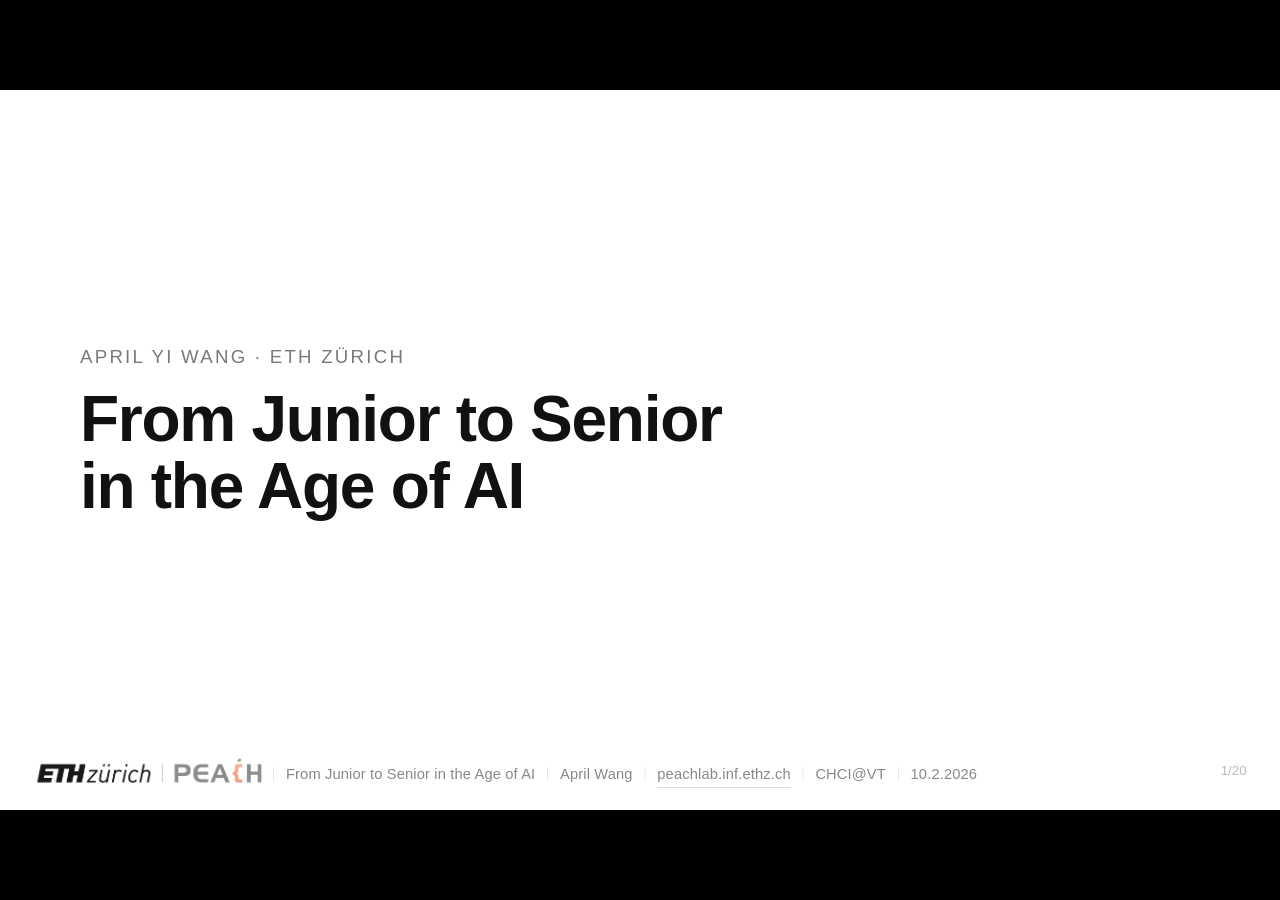
<file: index.html>
<!doctype html>
<html lang="en">
<head>
  <meta name="deck-version" content="2026-10-02 16:45">
<meta charset="utf-8">
<meta name="viewport" content="width=device-width">
<title>From Junior to Senior in the Age of AI</title>
<link rel="stylesheet" href="css/deck.css">
<link rel="stylesheet" href="css/demos.css">
</head>
<body>
<div id="stage">

  <!-- ======================= PART 0 ======================= -->

  <section class="slide center" data-title="Title" data-min="1">
    <div class="kicker">April Yi Wang · ETH Zürich</div>
    <h1>From Junior to Senior<br>in the Age of AI</h1>
    <aside class="notes">
      // Slide 1. Open directly.
      Thank you for having me. I'm April Wang, and my research is at the intersection of HCI and educational technology.
      Today, I'll talk about how we can design intelligent systems that help people develop expertise.
      A lot of learning happens while you're trying to get something to work. You try an idea, get stuck, figure out what you misunderstood, and try again. Along the way, you develop judgment.
      AI changes that process. It can get us to a working solution much faster—but reaching a solution and developing that judgment don't necessarily happen together.
      That's the tension I want to explore today.
      // Transition to Slide 2.
      Recent research gives us a reason to look more closely.
    </aside>
  </section>

  <section class="slide" data-title="Why now" data-min="1">
    <div class="why">
      <a class="first" href="https://doi.org/10.1145/3706598.3713778" target="_blank" rel="noopener"><img src="assets/m-lee.png" alt="Lee et al., CHI 2025"><span class="src">Lee et al., CHI 2025 · survey of 319 knowledge workers (self-reported)</span></a>
    </div>
    <aside class="notes">
      // Slide 2. The CHI paper only; no beats.
      A CHI study found that higher confidence in generative AI was associated with less self-reported critical thinking.
      So when we're confident in AI's answer, what happens to our own thinking?
      Let's try a small learning task together. I'll introduce a sorting algorithm, then show you an AI-generated solution—and ask you to predict what it does.
      First, how many of you are familiar with bubble sort?
      // Pause for hands.
      Quite a few! Let's try something less familiar: pancake sort.
    </aside>
  </section>

  <section class="slide" data-demo="intro" data-title="Pancake sort" data-min="1.5">
    <div class="intro">
      <div>
        <h2>Pancake sort</h2>
        <p class="rule">You may only flip the top <i>k</i> pancakes.</p>
        <ol>
          <li>find the largest pancake<small>k = index of the largest</small></li>
          <li>flip it to the top<small>flip(k + 1)</small></li>
          <li>flip it to the bottom<small>flip(n)</small></li>
          <li>repeat on the rest<small>n = n − 1, repeat</small></li>
        </ol>
      </div>
      <div class="stackbox"></div>
    </div>
    <aside class="notes">
      // Slide 3. Four beats.
      You have a stack of pancakes of different sizes and one tool, a spatula. You can slide it in anywhere and flip everything above it: the top k pancakes. That's the only move. The goal is to sort the stack, biggest at the bottom.
      [1] Step one: find the largest pancake in the part you haven't sorted yet. Here it's the 4.
      [2] Step two: flip it to the top.
      [3] Step three: flip the whole unsorted part. Now the largest is at the bottom, and we never touch it again.
      [4] Step four: repeat on the rest.
      On this particular stack, the rest is already sorted. One round happened to be enough. Remember that—it will matter later.
      Four steps. Keep those in mind.
    </aside>
  </section>

  <section class="slide" data-demo="demo0" data-title="Demo 0 · ChatGPT writes pancake sort (Rust)" data-min="3">
    <div class="d0">
      <div class="qtop"></div>
      <div class="window chatwin"><div class="bar"><i></i><i></i><i></i><span>chat</span></div><div class="chat"></div></div>
      <div class="window testwin"><div class="bar"><i></i><i></i><i></i><span>tests</span></div><div class="tests"></div></div>
      <div class="qopts"></div>
      <div class="poll"><div class="qr"><img src="assets/qr.png" alt="QR"><span class="url">peachlab.inf.ethz.ch/vote</span></div><div class="bars"><div class="bar" data-v="A" data-l="4"><i></i><span class="n">0</span></div><div class="bar" data-v="B" data-l="6"><i></i><span class="n">0</span></div><div class="bar" data-v="C" data-l="8"><i></i><span class="n">0</span></div><div class="total">waiting for votes…</div></div></div>
    </div>
    <aside class="notes">
      // Slide 4. Four beats. Beat 4 is the question with the live poll; key 0 resets it.
      Let's do what many of us do now: ask a chatbot to write pancake sort for us—even in a programming language we're not familiar with. Let's say Rust.
      [1] There it is. Ten lines, a confident explanation. It looks plausible.
      [2] And it passes the tests. Four green ticks. This is a very tempting place to stop.
      But let's check what we understand.
      [3] Same code. I've added one line after each flip: print the word "flip."
      [4] For the input 4, 2, 5, 1, how many times does this print "flip"? A, four. B, six. C, eight. Scan the QR code and vote. I'll give you a moment.
      // Wait for the bars. Answer: B, six.
      // Two flips per round, three rounds; in every round the largest is not already at the bottom.
      Six. Two flips in each of three rounds.
      Some of you read the code. Some probably replayed the pancakes in your head. Either way, you had to do something beyond looking at the green ticks: predict what the program would do.
      The code was there. The tests passed. Neither told us whether we understood it.
      That gap is what I want to talk about.
    </aside>
  </section>

  <section class="slide" data-title="How a programmer learns" data-min="2">
      <div class="brainwrap">
      <svg class="brain" viewBox="20 0 1080 900">
        <path class="outline" style="fill:none" d="M 933.0 859.0 C 931.8 858.0 928.5 860.0 925.9 853.1 C 923.4 846.3 920.3 832.1 917.8 818.0 C 915.2 804.0 912.1 788.6 910.7 768.9 C 909.4 749.2 908.6 721.5 909.6 699.9 C 910.5 678.2 912.5 657.4 916.6 639.0 C 920.7 620.7 931.2 599.1 934.1 589.9 C 937.1 580.7 925.8 596.9 934.1 584.0 C 942.5 571.2 972.4 532.4 984.4 512.7 C 996.5 493.0 1001.0 479.9 1006.7 465.9 C 1012.3 451.8 1015.6 438.8 1018.4 428.4 C 1021.1 418.1 1021.9 415.6 1023.1 403.9 C 1024.2 392.2 1025.6 375.2 1025.4 358.2 C 1025.2 341.3 1023.6 316.9 1021.9 302.1 C 1020.1 287.3 1019.2 282.6 1014.9 269.3 C 1010.6 256.1 1002.6 235.8 996.1 222.5 C 989.7 209.3 983.9 200.7 976.3 189.8 C 968.7 178.8 961.6 168.9 950.5 157.0 C 939.4 145.1 923.0 129.5 909.6 118.4 C 896.1 107.3 883.4 98.7 869.8 90.3 C 856.1 81.9 841.1 74.1 827.7 68.1 C 814.2 62.0 803.9 58.1 789.1 54.0 C 774.2 49.9 754.0 45.8 738.8 43.5 C 723.5 41.2 717.9 40.0 697.8 40.0 C 677.7 40.0 640.5 41.2 618.2 43.5 C 596.0 45.8 584.3 48.6 564.4 54.0 C 544.5 59.5 516.8 68.3 498.9 76.3 C 481.0 84.3 470.6 91.9 456.8 102.0 C 442.9 112.1 429.5 122.7 415.8 137.1 C 402.2 151.5 384.0 176.1 374.9 188.6 C 365.7 201.1 364.9 204.0 360.8 212.0 C 356.7 220.0 355.4 221.2 350.3 236.6 C 345.2 252.0 334.3 288.2 330.4 304.4 C 326.5 320.6 327.5 323.3 326.9 333.7 C 326.3 344.0 325.5 354.5 326.9 366.4 C 328.3 378.3 330.4 392.0 335.1 405.0 C 339.8 418.1 351.5 434.7 355.0 444.8 C 358.5 455.0 356.4 460.4 356.2 465.9 C 356.0 471.3 357.1 468.6 353.8 477.6 C 350.5 486.6 344.7 502.3 336.3 519.7 C 327.9 537.1 309.6 568.8 303.5 581.7 C 297.5 594.6 300.4 592.0 300.0 596.9 C 299.6 601.8 300.4 607.3 301.2 611.0 C 302.0 614.7 301.9 616.2 304.7 619.1 C 307.4 622.1 313.3 626.4 317.6 628.5 C 321.8 630.7 324.2 631.2 330.4 632.0 C 336.7 632.8 350.5 632.4 355.0 633.2 C 359.5 634.0 357.3 630.7 357.3 636.7 C 357.3 642.7 353.6 660.1 355.0 669.5 C 356.4 678.8 363.4 684.3 365.5 692.9 C 367.7 701.4 366.1 714.9 367.9 720.9 C 369.6 727.0 374.1 726.4 376.1 729.1 C 378.0 731.9 378.4 728.7 379.6 737.3 C 380.7 745.9 381.1 770.7 383.1 780.6 C 385.0 790.6 387.0 791.7 391.3 797.0 C 395.6 802.3 403.0 808.5 408.8 812.2 C 414.7 815.9 419.9 818.0 426.4 819.2 C 432.8 820.4 442.0 821.2 447.4 819.2 C 452.9 817.3 457.2 809.5 459.1 807.5"/>
        <g class="mod in">
          <text class="lbl" x="60" y="372">Information</text>
          <path class="dash" d="M 250 350 L 465 350 M 250 372 L 465 372 M 250 394 L 465 394"/><path class="head" d="M 457 337 L 485 372 L 457 407"/>
        </g>
        <g class="mod stm">
          <path class="bx" d="M 498.9 298.4 L 534.9 299.3 L 570.8 297.6 L 606.8 298.6 L 642.7 297.8 L 678.6 297.5 L 714.6 298.6 L 715.6 320.5 L 715.1 342.3 L 712.6 364.1 L 712.7 385.9 L 712.5 407.8 L 713.3 429.6 L 678.0 428.9 L 642.7 431.1 L 607.5 431.0 L 572.2 430.3 L 536.9 430.2 L 501.7 431.2 L 502.4 408.2 L 502.0 385.2 L 499.0 362.3 L 500.2 339.3 L 499.9 316.4 L 498.9 293.4"/>
          <text class="lbl mid" x="607" y="358">Short-term</text><text class="lbl mid" x="607" y="392">memory</text>
        </g>
        <g class="mod ltm">
          <path class="bx" d="M 760.0 228.7 L 798.3 230.0 L 836.6 228.8 L 875.0 229.8 L 913.3 229.6 L 951.6 228.4 L 989.9 228.4 L 990.5 253.9 L 990.2 279.4 L 991.0 304.9 L 992.2 330.4 L 992.1 355.9 L 991.7 381.5 L 953.2 380.1 L 914.5 382.2 L 876.0 381.8 L 837.4 379.6 L 798.8 380.3 L 760.2 379.2 L 760.3 353.3 L 760.0 327.4 L 759.6 301.5 L 761.7 275.5 L 759.1 249.6 L 760.0 223.7"/>
          <text class="lbl mid" x="875" y="298">Long-term</text><text class="lbl mid" x="875" y="332">memory</text>
          <path class="dash" d="M 850 390 L 800 530"/><path class="head" d="M 822 525 L 796 540 L 797 512"/>
        </g>
        <g class="mod wm">
          <path class="bx" d="M 619.7 538.8 L 659.8 540.2 L 699.9 537.6 L 740.1 537.6 L 780.2 538.1 L 820.4 539.9 L 860.5 539.1 L 860.0 562.7 L 861.0 586.4 L 860.5 610.1 L 860.8 633.7 L 859.7 657.3 L 859.4 681.0 L 819.4 682.3 L 779.4 680.1 L 739.4 679.3 L 699.3 679.0 L 659.3 679.6 L 619.3 680.2 L 620.8 655.8 L 617.9 631.4 L 618.8 607.0 L 621.0 582.6 L 620.5 558.2 L 619.7 533.8"/>
          <text class="lbl mid" x="740" y="603">Working</text><text class="lbl mid" x="740" y="637">memory</text>
          <path class="dash" d="M 640 440 L 690 530"/><path class="head" d="M 668 522 L 693 538 L 692 508"/>
        </g>
      </svg>
        <div class="examples">
          <div class="beat ex stm"><div class="k">Short-term memory</div><div class="hand">2 3 4 1</div><div class="code">arr[..=max_i].reverse();</div><div class="note">what you just saw</div></div>
          <div class="beat ex wm"><div class="k">Working memory</div><div class="chips"><span>k = 2</span><span>flip(3)</span><span>flip(4)</span><span class="dim">repeat?</span></div><div class="note">where thinking happens</div></div>
          <div class="beat ex ltm"><div class="k">Long-term memory</div><div class="chunks"><span>for size in (2..=n).rev()</span><span>arr[..=max_i].reverse()</span><span>max_by_key(|&amp;i| arr[i])</span></div><div class="note">Rust syntax already learned</div></div>
          <div class="beat ex ai"><div class="k">AI</div><div class="flow">prompt <i>→</i> answer</div><div class="note">nothing passes through working memory · nothing gets stored</div></div>
        </div>
      </div>
    <aside class="notes">
      // Slide 4. Four beats. Head on the left; example cards on the right.
      // Treat the diagram as a simplified model, not a literal pipeline.
      Here's a simplified way to think about that gap.
      [1] You encounter some information: an array, a line of code, an explanation. Short-term memory lets you briefly hold onto it.
      [2] Working memory is where you actively work with that information. Hold the position of the largest pancake. Work out what the flip changes. Remember which part is already sorted. But working memory has limited room.
      [3] What you already know, in long-term memory, makes a difference. If you know Rust, a range or a slice is a familiar chunk. If you don't, understanding the syntax competes with understanding the algorithm.
      Part of expertise is having those chunks—and knowing when to use them.
      [4] A chatbot can give you the finished program without requiring you to predict, test, or revise anything. You can still learn from it, but getting the answer doesn't mean you've done the thinking that builds that expertise.
      Our little poll put some of the thinking back. You had to commit to a prediction.
      So the question for the tools today is: how do we give learners something to think with, inspect, and revise?
    </aside>
  </section>

  <section class="slide center" data-title="Principle" data-min="1">
    <div class="kicker">A principle</div>
    <h1>Make thinking debuggable.</h1>
    <p class="sub"><span class="beat">Externalize it early.</span> <span class="beat">Keep it low-fidelity.</span> <span class="beat">Let it be wrong.</span></p>
    <aside class="notes">
      // Slide 5. Three beats, one line each.
      That gives me my principle: make thinking debuggable.
      Seeing the code is a start. Debuggable means being able to locate a problem in your understanding and do something about it.
      Three things follow.
      [1] Externalize it early. Get the thinking out of your head while you're still forming the solution: a plan, a sketch, a sentence.
      [2] Keep it low-fidelity. Cheap enough to change, but concrete enough that it can be wrong.
      [3] And let it be wrong. Give learners a way to discover the problem and revise their own approach.
      Today, that feedback will take several forms: a label, an explanation, a failing input—and a puppy walking off the screen.
    </aside>
  </section>

  <!-- ======================= PART 1 ======================= -->

  <section class="slide" data-title="1.1 How we learn to program" data-min="1">
    <div class="fid">
      <div class="zones">
        <div class="zone high"><div class="chips"><span class="chip">Python</span></div>
          <pre class="fx code">def pancake_sort(a):
    for size in range(len(a), 1, -1):
        k = a.index(max(a[:size]))
        a[:k+1] = a[:k+1][::-1]
        a[:size] = a[:size][::-1]</pre></div>
        <div class="zone mid beat"><div class="chips"><span class="chip">Scratch</span><span class="chip">Parsons problems</span></div>
          <div class="fx two">
            <div class="blocks"><div class="blk hat">when <b>←</b> key pressed</div><div class="blk">change x by <i>-10</i></div><div class="blk">if <i>x &lt; -220</i> then</div><div class="blk in">set x to <i>-220</i></div></div>
            <div class="parsons"><div class="tile">a[:size] = a[:size][::-1]</div><div class="tile">k = a.index(max(a[:size]))</div><div class="tile">for size in range(len(a), 1, -1):</div><div class="tile">a[:k+1] = a[:k+1][::-1]</div></div>
          </div></div>
        <div class="zone low beat"><div class="chips"><span class="chip">Pseudocode</span><span class="chip">EiPE</span></div>
          <pre class="fx pseudo">find the largest pancake
flip it to the top
flip it to the bottom
repeat on the rest</pre></div>
      </div>
      <div class="axis"><span>High fidelity</span><span class="line"></span><span>Low fidelity</span></div>
      <div class="axis sub"><span>expensive to be wrong</span><span></span><span>cheap to be wrong</span></div>
    </div>
    <aside class="notes">
      // Slide 6. Two beats. Python is there from the start; blocks appear on beat 1, pseudocode on beat 2.
      Programming education already gives us ways to separate reasoning from some of the details of code.
      On the left, Python: syntax, control flow, all the implementation decisions.
      [1] Then blocks. Scratch lets you work with program structure without typing syntax. Parsons problems give you the lines and ask you to put them in order.
      Each representation changes what the learner has to work out.
      [2] Further to the right, pseudocode—or explaining a program in plain English. David Smith here at Virginia Tech has worked on "explain in plain English."
      That's where we'll start: learners expressing a solution in their own words, before implementing it.
      Can a machine help them examine that plan?
    </aside>
  </section>

  <section class="slide" data-demo="demo1" data-title="Demo 1 · DBox" data-min="3">
    <div class="ptag">DBox <span class="sep">|</span> CHI ’25</div>
    <div class="d1">
      <div class="window tree">
        <div class="task">Sort the pancakes. You may only flip the top <em>k</em> pancakes.</div>
        <div class="box nodes"></div>
        <div class="toolbar"><span class="btn">Hint</span><span class="btn primary check">Check</span></div>
      </div>
      <div class="side"><div class="stackbox"></div><div class="cap">[2, 3, 4, 1]</div></div>
    </div>
    <aside class="notes">
      // Slide 7. Seven beats. The box is the whole solution; steps are slices of it.
      This is DBox. Here, the learner starts with a plan. The box represents the whole solution, and each step is a slice of it.
      [1] Two steps: find the largest pancake, flip it to the bottom.
      That's the whole plan as far as this learner is concerned.
      [2] Check. In this interaction, the AI doesn't rewrite the plan. It labels the steps.
      Step one is fine; the dashed border means it could be broken down further. Step two is wrong.
      [3] The learner cuts that step in two: flip it to the top, then flip it to the bottom.
      Check. Those operations now make sense.
      [4] They can keep cutting. "Find the largest" becomes: start with the first element, check each remaining element, update the largest if you find a bigger one.
      That's already almost code, and the learner wrote every word.
      // The missing repetition remains unflagged. Don't reveal it yet.
      One thing we saw in the study was that learners also challenged the system's judgments. When the AI was wrong, they sometimes ignored it or ran their code to check. They had their own reasoning to compare it against.
      [5] Fold step one back up; we've seen it.
      [6] Now change just a few words. Instead of "flip it to the top," the learner writes "flip the biggest one."
      [7] Check. Question mark.
      Does that mean flip just that pancake? Flip the prefix ending there? Move it somewhere?
      The words leave the operation unclear.
      What if the learner could show us what they mean?
    </aside>
  </section>
  <section class="slide" data-demo="demo2" data-title="Demo 2 · Plan Tracing" data-min="2.5">
    <div class="ptag">Plan Tracing <span class="sep">|</span> SIGCSE ’27</div>
    <div class="d1 d2v">
      <div class="window tree">
        <div class="task"><span class="input">input: <b>—</b></span><span class="trhead">array after</span></div>
        <div class="box nodes"></div>
        <div class="toolbar"><span class="btn primary verify">Check</span></div>
      </div>
      <div class="side">
        <div class="stackbox"></div><div class="cap">[2, 3, 4, 1]</div>
        <div class="window feedback"><div class="bar"><i></i><i></i><i></i><span>AI feedback</span><span class="x">✕</span></div><div class="body"></div></div>
      </div>
    </div>
    <aside class="notes">
      // Slide 8. Seven beats. Same box; a trace cell on every slice.
      Plan Tracing. Same plan, same box, same question mark. But now each slice has a cell on the right: what does the array look like after this step?
      [1] Here's the input: 2, 3, 4, 1.
      [2] Finding the largest doesn't change the array. Then comes "flip the biggest one."
      What happens to the numbers?
      [3] The learner writes: 4, 3, 2, 1.
      Now we have something concrete: they flipped the first three elements. The question mark stays because we haven't checked yet.
      [4] Last step: flip the whole stack. 1, 2, 3, 4.
      Sorted. It looks finished.
      [5] Check. In this example, the trace gives the AI enough information to interpret that vague step.
      [6] Now look at the feedback. Seven paragraphs. Buried in there is an important point: this plan never repeats.
      On 3, 2, 4, 1, the same steps would leave us with 1, 3, 2, 4.
      [7] Scroll. Scroll. Scroll.
      The problem is in the explanation. But the most immediate thing on screen is a sorted array.
      In our study, learners used traces to test and revise their own plans. One described working with the numbers before they could explain the idea in words.
      But we didn't find better AI feedback.
      Rather than keep tuning prompts, we wanted to explore a different approach: could we make the trace executable, and check it without a language model?
    </aside>
  </section>
  <section class="slide" data-demo="demo3" data-title="Demo 3 · SketchMind" data-min="5">
    <div class="ptag">SketchMind <span class="sep">|</span> UIST ’26</div>
    <div class="d3">
      <div class="window tablet">
        <div class="pens">
          <span class="pen" data-pen="data" style="--pc:#555"><i></i>Data</span>
          <span class="pen" data-pen="fm" style="--pc:#e8862a"><i></i>find_max</span>
          <span class="pen" data-pen="fl" style="--pc:#8e5bd6"><i></i>flip</span>
          <span class="sep"></span><span class="lbl">user created</span><span class="userpen"></span>
          <span class="spacer"></span>
          <span class="views"><span data-v="value" class="on">value</span><span data-v="index">index</span><span data-v="param">param</span></span>
          <span class="done">Check</span>
        </div>
        <div class="body">
          <div class="canvas"><svg class="sheet" viewBox="0 0 1000 795"></svg>
            <div class="hint"><span class="spark">✦</span>Hmmm, what if we make a small change to the input.</div></div>
          <div class="plan"><div class="hdr">plan <span class="try">Try [3, 2, 4, 1]</span><span class="merge">Merge</span></div></div>
        </div>
      </div>
      <svg class="cursor" viewBox="0 0 100 100"><g transform="translate(4,96) rotate(45)"><path d="M0 0 L-8 -20 L8 -20 Z" fill="#f2dcb8" stroke="#222" stroke-width="2.2" stroke-linejoin="round"/><path d="M0 0 L-3 -8 L3 -8 Z" fill="#222"/><rect x="-8" y="-78" width="16" height="58" rx="2.5" fill="#fff" stroke="#222" stroke-width="2.2"/><rect x="-8" y="-78" width="16" height="9" rx="2.5" fill="#cfcfcf" stroke="#222" stroke-width="2.2"/><line x1="-2" y1="-70" x2="-2" y2="-26" stroke="#ddd" stroke-width="2"/></g></svg>
    </div>
    <aside class="notes">
      // Slide 9. Fourteen beats. Longest demo.
      // If behind, compress beats 11–14 into one view switch and the closing sentence; preserve the move from a concrete example to a general procedure.
      SketchMind. A pen, a tablet, and the same four steps.
      Instead of asking an AI to judge the plan, we run it—and look for an input that breaks it.
      [1] The learner writes the numbers. They're recognized; this is an array now. On the right, a trace starts: one line per operation.
      [2] Pick the find-max pen, draw across the numbers. The 4 lights up. One line in the trace.
      [3] The flip pen, across the first three. They move. Another line.
      [4] Flip across all four. Sorted. Three lines, and the learner is done.
      Same place we were in the last demo.
      [5] Check. Instead of an explanation, a small change to the input.
      [6] One tap. The input becomes 3, 2, 4, 1. The procedure stays the same.
      [7] Replay. Find max. Flip three. Flip all.
      1, 3, 2, 4. Not sorted.
      Now the missing repetition has a visible consequence.
      We saw this in our study too. One learner's bubble sort worked on the first input. A small change exposed a missing comparison—and they went back and added it.
      [8] Here, the learner needs another round. Rather than rebuild those operations, they select the three steps and merge them.
      One reusable procedure. Their own pen.
      [9] Pick it up. Apply it to the first three numbers. The machine performs the round they defined.
      [10] Then the first two. Sorted.
      They've built the repetition through concrete actions. But so far, it's still a solution on four numbers.
      [11] How do we get from this example to an algorithm?
      [12] Switch to index view. Same operations, now expressed through positions rather than values.
      The rounds have the same structure. What changes is the range.
      [13] Merge that repeated structure into a loop.
      [14] In parameter view: from n minus one down to one.
      Now the procedure can describe a stack of a different size.
      This is pancake sort, the thing the chatbot wrote in Demo 0, except this learner can point at every line and say where it came from.
      No language model judged the plan here. The operations have defined behavior, and the checker searches for a failing input.
      That works in this constrained world of arrays and sorting. But many people learn programming because they want to make something visual.
      What should a useful step look like for them?
    </aside>
  </section>
  <section class="slide" data-demo="demo4" data-title="Demo 4 · VisDeCode" data-min="1.5">
    <div class="ptag">VisDeCode <span class="sep">|</span> Ongoing</div>
    <div class="d4">
      <div class="hero">
        <div class="pair">
          <canvas class="big" width="900" height="624"></canvas>
          <pre class="impl">int n = 4;
float[] ys = new float[n];

void pancake(float x, float y) {
  fill(200, 138, 58);
  ellipse(x, y + 10, 200, 70);   // edge
  ellipse(x, y, 200, 70);        // top
  fill(139, 74, 18);
  ellipse(x, y - 6, 144, 44);    // syrup
  rect(x - 40, y, 6, 30);        // drips
  rect(x + 10, y, 6, 40);
  fill(240, 200, 60);
  rect(x - 14, y - 30, 28, 18);  // butter
}

void draw() {
  for (int i = 0; i &lt; n; i++)
    ys[i] = height/2 - i*24;
  for (int i = 0; i &lt; n; i++)
    pancake(width/2, ys[i]);
}</pre>
        </div>
        <div class="cap">Draw a pancake in Processing.</div>
      </div>
      <div class="task"><canvas class="target" width="300" height="208"></canvas><div>Draw a pancake in Processing.<div class="muted">Two ways to break it into steps.</div></div></div>
      <div class="cols">
        <div class="col code"><h3>code-based <small>one code change per step</small></h3></div>
        <div class="col vis"><h3>visual-based <small>one visible change per step</small></h3></div>
      </div>
    </div>
    <aside class="notes">
      // Slide 10. One beat. Keep it to about a minute.
      A different task: draw a pancake in Processing.
      [1] Here are two ways to break the implementation into steps.
      On the left, by code structure: declare the array—nothing on the canvas. Fill the array—nothing. Define the function—still nothing. Then everything appears at once.
      On the right, by what you can see: one pancake, then thickness and butter, then syrup, then the stack.
      Same final picture. Same final code. A different route through it.
      In our workshops, learners described how visible intermediate results helped them understand the next step and try it themselves.
      That's VisDeCode: make each step produce a change the learner can inspect.
      So far, we've focused on helping learners express and check a solution. But when AI can fill in the gaps, we also have to ask: which decisions should it make?
    </aside>
  </section>
  <section class="slide" data-demo="demo5" data-title="Demo 5 · Scratch" data-min="2.5">
    <div class="ptag">ScratchStoryboard <span class="sep">|</span> Ongoing</div>
    <div class="d5">
      <div class="task"><span class="lbl">Task</span><span class="q"></span></div>
      <div class="grid">
        <div class="window panel">
          <div class="bar"><i></i><i></i><i></i><span>preview</span><span class="toggle"><span data-m="plan" class="on">Plan</span><span data-m="code">Code</span></span><span class="spacer"></span><span class="check">Check</span></div>
          <div class="content">
            <div class="planlist"></div>
            <div class="codeview"><div class="blocks"></div><div class="planlist mini"></div></div>
          </div>
        </div>
        <div class="stagebox">
          <canvas width="1440" height="1080"></canvas>
          <div class="keys"><span class="l">←</span><span class="r">→</span></div>
          <div class="hint"><span class="spark">✦</span>Hmmm, how about this…</div>
        </div>
      </div>
    </div>
    <aside class="notes">
      // Slide 11. Five beats. Key moment is beat 3: the puppy walks off. Let it sit.
      A task for a child: design a game where a puppy catches falling pancakes.
      The child describes it in a sentence.
      [1] AI can turn that sentence into a preview. On the left, the plan it interpreted. On the right, the game.
      [2] Left, right. The puppy catches. It works.
      But the sentence didn't specify everything.
      [3] Try holding left.
      // Pause. Say nothing until the puppy is gone.
      What happens at the edge of the screen?
      The child never specified that. The AI chose a behavior. Now there's a decision the child can inspect—and make.
      [4] Add a line: if the puppy reaches the edge, keep it there.
      Now it stops. Still catches.
      In our study with educators, an incomplete plan wasn't automatically a reason to withhold a preview. Sometimes seeing what happens could help a child decide what they wanted. Other times, educators wanted clarification first.
      [5] Now switch to code mode. The blocks are the child's to build, and the plan tracks their progress.
      The preview gives them something to examine. They still implement the game.
      The design question is when AI's help creates an opportunity to reason—and when it quietly takes that opportunity away.
    </aside>
  </section>
  <section class="slide" data-title="Part 1 close" data-min="1">
    <div class="recap">
      <p class="motto">Make thinking debuggable.</p>
      <p class="motto2">Externalize it early. Keep it low-fidelity. Let it be wrong.</p>
      <table class="mat">
        <thead><tr><th></th><th>externalize through</th><th>be wrong through</th></tr></thead>
        <tbody>
          <tr><td class="who">DBox</td><td>natural language</td><td>natural language</td></tr>
          <tr><td class="who">Plan Tracing</td><td>natural language + tracing</td><td>natural language</td></tr>
          <tr><td class="who">SketchMind</td><td>sketch + tracing</td><td>tracing</td></tr>
        </tbody>
      </table>
    </div>
    <aside class="notes">
      // Slide 12. Static. About thirty seconds.
      Three tools, two questions: how does the learner express their thinking, and how can they check it?
      DBox: a plan in words, with feedback on its steps.
      Plan Tracing: concrete states alongside those words. Helpful for learners' reasoning, but the AI feedback remained a problem.
      SketchMind: executable actions, with a counterexample replayed through the learner's own procedure.
      Across these designs, we moved toward feedback the learner could inspect directly.
      Make thinking debuggable: externalize it early, keep it cheap to revise, and make mistakes useful.
      But everything so far has focused on one learner and one machine. Expertise also grows through other people.
    </aside>
  </section>

  <!-- ======================= PART 2 ======================= -->

  <section class="slide" data-title="2.1 Nobody becomes senior alone" data-min="1">
    <div class="crowd">
      <svg viewBox="0 0 1920 1080" class="crowdsvg">
        <defs><symbol id="headsym" viewBox="150 30 900 850"><path class="outline" style="fill:none;stroke:#1a1a1a;stroke-width:var(--sw,6px);stroke-linejoin:round;stroke-linecap:round" d="M 933.0 859.0 C 931.8 858.0 928.5 860.0 925.9 853.1 C 923.4 846.3 920.3 832.1 917.8 818.0 C 915.2 804.0 912.1 788.6 910.7 768.9 C 909.4 749.2 908.6 721.5 909.6 699.9 C 910.5 678.2 912.5 657.4 916.6 639.0 C 920.7 620.7 931.2 599.1 934.1 589.9 C 937.1 580.7 925.8 596.9 934.1 584.0 C 942.5 571.2 972.4 532.4 984.4 512.7 C 996.5 493.0 1001.0 479.9 1006.7 465.9 C 1012.3 451.8 1015.6 438.8 1018.4 428.4 C 1021.1 418.1 1021.9 415.6 1023.1 403.9 C 1024.2 392.2 1025.6 375.2 1025.4 358.2 C 1025.2 341.3 1023.6 316.9 1021.9 302.1 C 1020.1 287.3 1019.2 282.6 1014.9 269.3 C 1010.6 256.1 1002.6 235.8 996.1 222.5 C 989.7 209.3 983.9 200.7 976.3 189.8 C 968.7 178.8 961.6 168.9 950.5 157.0 C 939.4 145.1 923.0 129.5 909.6 118.4 C 896.1 107.3 883.4 98.7 869.8 90.3 C 856.1 81.9 841.1 74.1 827.7 68.1 C 814.2 62.0 803.9 58.1 789.1 54.0 C 774.2 49.9 754.0 45.8 738.8 43.5 C 723.5 41.2 717.9 40.0 697.8 40.0 C 677.7 40.0 640.5 41.2 618.2 43.5 C 596.0 45.8 584.3 48.6 564.4 54.0 C 544.5 59.5 516.8 68.3 498.9 76.3 C 481.0 84.3 470.6 91.9 456.8 102.0 C 442.9 112.1 429.5 122.7 415.8 137.1 C 402.2 151.5 384.0 176.1 374.9 188.6 C 365.7 201.1 364.9 204.0 360.8 212.0 C 356.7 220.0 355.4 221.2 350.3 236.6 C 345.2 252.0 334.3 288.2 330.4 304.4 C 326.5 320.6 327.5 323.3 326.9 333.7 C 326.3 344.0 325.5 354.5 326.9 366.4 C 328.3 378.3 330.4 392.0 335.1 405.0 C 339.8 418.1 351.5 434.7 355.0 444.8 C 358.5 455.0 356.4 460.4 356.2 465.9 C 356.0 471.3 357.1 468.6 353.8 477.6 C 350.5 486.6 344.7 502.3 336.3 519.7 C 327.9 537.1 309.6 568.8 303.5 581.7 C 297.5 594.6 300.4 592.0 300.0 596.9 C 299.6 601.8 300.4 607.3 301.2 611.0 C 302.0 614.7 301.9 616.2 304.7 619.1 C 307.4 622.1 313.3 626.4 317.6 628.5 C 321.8 630.7 324.2 631.2 330.4 632.0 C 336.7 632.8 350.5 632.4 355.0 633.2 C 359.5 634.0 357.3 630.7 357.3 636.7 C 357.3 642.7 353.6 660.1 355.0 669.5 C 356.4 678.8 363.4 684.3 365.5 692.9 C 367.7 701.4 366.1 714.9 367.9 720.9 C 369.6 727.0 374.1 726.4 376.1 729.1 C 378.0 731.9 378.4 728.7 379.6 737.3 C 380.7 745.9 381.1 770.7 383.1 780.6 C 385.0 790.6 387.0 791.7 391.3 797.0 C 395.6 802.3 403.0 808.5 408.8 812.2 C 414.7 815.9 419.9 818.0 426.4 819.2 C 432.8 820.4 442.0 821.2 447.4 819.2 C 452.9 817.3 457.2 809.5 459.1 807.5"/><g class="inner" style="visibility: var(--inner, visible)"><path class="bx" style="fill:#fff;stroke:#1a1a1a;stroke-width:5px;stroke-linejoin:round" d="M 498.9 298.4 L 534.9 299.3 L 570.8 297.6 L 606.8 298.6 L 642.7 297.8 L 678.6 297.5 L 714.6 298.6 L 715.6 320.5 L 715.1 342.3 L 712.6 364.1 L 712.7 385.9 L 712.5 407.8 L 713.3 429.6 L 678.0 428.9 L 642.7 431.1 L 607.5 431.0 L 572.2 430.3 L 536.9 430.2 L 501.7 431.2 L 502.4 408.2 L 502.0 385.2 L 499.0 362.3 L 500.2 339.3 L 499.9 316.4 L 498.9 293.4"/><path class="bx" style="fill:#fff;stroke:#1a1a1a;stroke-width:5px;stroke-linejoin:round" d="M 760.0 228.7 L 798.3 230.0 L 836.6 228.8 L 875.0 229.8 L 913.3 229.6 L 951.6 228.4 L 989.9 228.4 L 990.5 253.9 L 990.2 279.4 L 991.0 304.9 L 992.2 330.4 L 992.1 355.9 L 991.7 381.5 L 953.2 380.1 L 914.5 382.2 L 876.0 381.8 L 837.4 379.6 L 798.8 380.3 L 760.2 379.2 L 760.3 353.3 L 760.0 327.4 L 759.6 301.5 L 761.7 275.5 L 759.1 249.6 L 760.0 223.7"/><path class="bx" style="fill:#fff;stroke:#1a1a1a;stroke-width:5px;stroke-linejoin:round" d="M 619.7 538.8 L 659.8 540.2 L 699.9 537.6 L 740.1 537.6 L 780.2 538.1 L 820.4 539.9 L 860.5 539.1 L 860.0 562.7 L 861.0 586.4 L 860.5 610.1 L 860.8 633.7 L 859.7 657.3 L 859.4 681.0 L 819.4 682.3 L 779.4 680.1 L 739.4 679.3 L 699.3 679.0 L 659.3 679.6 L 619.3 680.2 L 620.8 655.8 L 617.9 631.4 L 618.8 607.0 L 621.0 582.6 L 620.5 558.2 L 619.7 533.8"/>
            <path class="dash" style="fill:none;stroke:#1a1a1a;stroke-width:5px;stroke-dasharray:10 10;stroke-linecap:round" d="M 640 440 L 690 530"/><path class="dash" style="fill:none;stroke:#1a1a1a;stroke-width:5px;stroke-dasharray:10 10;stroke-linecap:round" d="M 850 390 L 800 530"/><text class="lbl mid" style="font-size:28px;font-weight:600;fill:#1a1a1a;text-anchor:middle" x="607" y="358">Short-term</text><text class="lbl mid" style="font-size:28px;font-weight:600;fill:#1a1a1a;text-anchor:middle" x="607" y="392">memory</text><text class="lbl mid" style="font-size:28px;font-weight:600;fill:#1a1a1a;text-anchor:middle" x="875" y="298">Long-term</text><text class="lbl mid" style="font-size:28px;font-weight:600;fill:#1a1a1a;text-anchor:middle" x="875" y="332">memory</text><text class="lbl mid" style="font-size:28px;font-weight:600;fill:#1a1a1a;text-anchor:middle" x="740" y="603">Working</text><text class="lbl mid" style="font-size:28px;font-weight:600;fill:#1a1a1a;text-anchor:middle" x="740" y="637">memory</text></g></symbol></defs>
        <g class="others beat" transform="translate(0,70)">
          <use href="#headsym" x="181" y="153" width="210" height="200"/>
          <use href="#headsym" x="399" y="128" width="210" height="200"/>
          <use href="#headsym" x="677" y="147" width="210" height="200"/>
          <use href="#headsym" x="921" y="135" width="210" height="200"/>
          <use href="#headsym" x="1169" y="143" width="210" height="200"/>
          <use href="#headsym" x="1418" y="130" width="210" height="200"/>
          <use href="#headsym" x="1663" y="137" width="210" height="200"/>
          <use href="#headsym" x="113" y="454" width="210" height="200"/>
          <use href="#headsym" x="371" y="441" width="210" height="200"/>
          <use href="#headsym" x="603" y="434" width="210" height="200"/>
          <use href="#headsym" x="1088" y="427" width="210" height="200"/>
          <use href="#headsym" x="1354" y="435" width="210" height="200"/>
          <use href="#headsym" x="1601" y="451" width="210" height="200"/>
          <use href="#headsym" x="166" y="742" width="210" height="200"/>
          <use href="#headsym" x="406" y="727" width="210" height="200"/>
          <use href="#headsym" x="659" y="730" width="210" height="200"/>
          <use href="#headsym" x="915" y="754" width="210" height="200"/>
          <use href="#headsym" x="1171" y="731" width="210" height="200"/>
          <use href="#headsym" x="1429" y="748" width="210" height="200"/>
          <use href="#headsym" x="1673" y="751" width="210" height="200"/>
        </g>
        <g class="links beat" transform="translate(0,70)">
          <line x1="395" y1="222" x2="396" y2="219"/>
          <line x1="613" y1="215" x2="673" y2="220"/>
          <line x1="891" y1="222" x2="917" y2="219"/>
          <line x1="756" y1="328" x2="734" y2="412"/>
          <line x1="1004" y1="317" x2="982" y2="417"/>
          <line x1="1383" y1="218" x2="1414" y2="215"/>
          <line x1="1245" y1="324" x2="1222" y2="406"/>
          <line x1="1632" y1="213" x2="1659" y2="214"/>
          <line x1="1501" y1="313" x2="1480" y2="412"/>
          <line x1="1747" y1="320" x2="1726" y2="428"/>
          <line x1="237" y1="637" x2="252" y2="718"/>
          <line x1="585" y1="518" x2="599" y2="517"/>
          <line x1="489" y1="625" x2="498" y2="702"/>
          <line x1="817" y1="516" x2="851" y2="518"/>
          <line x1="727" y1="617" x2="744" y2="707"/>
          <line x1="980" y1="623" x2="1001" y2="731"/>
          <line x1="1302" y1="510" x2="1350" y2="512"/>
          <line x1="1221" y1="608" x2="1249" y2="710"/>
          <line x1="1483" y1="617" x2="1510" y2="726"/>
          <line x1="1730" y1="633" x2="1754" y2="729"/>
          <line x1="380" y1="816" x2="402" y2="813"/>
          <line x1="619" y1="808" x2="655" y2="809"/>
          <line x1="872" y1="819" x2="912" y2="825"/>
          <line x1="1129" y1="826" x2="1168" y2="820"/>
          <line x1="1385" y1="817" x2="1425" y2="822"/>
          <line x1="1643" y1="830" x2="1669" y2="830"/>
        </g>
        <g class="ask beat">
          <path class="bub" d="M 1040 36 h 560 a 18 18 0 0 1 18 18 v 96 a 18 18 0 0 1 -18 18 h -340 l -40 40 l -6 -40 h -174 a 18 18 0 0 1 -18 -18 v -96 a 18 18 0 0 1 18 -18 z"/>
          <text class="q" x="1070" y="84">Why does pancake sort run faster on an</text>
          <text class="q" x="1070" y="126">unsorted array than on a sorted one?</text>
        </g>
        <use class="me" href="#headsym" x="110" y="90" width="900" height="850"/>
      </svg>
    </div>
    <aside class="notes">
      // Slide 13. Three beats. The head shrinks into a crowd.
      This is the same head from before.
      [1] Zoom out, and it's one among many.
      [2] Other people challenge our assumptions, share approaches we wouldn't have considered, and notice details we miss.
      A colleague asks why. Someone on a forum spots the important number in your question.
      [3] Here's a different sorting problem: a program runs faster on unsorted data than on sorted data.
      You can measure it, but you can't explain it.
      Where do you go?
    </aside>
  </section>
  <section class="slide" data-demo="demo6" data-title="Demo 6 · ChatCommunity" data-min="2.5">
    <div class="ptag">ChatCommunity <span class="sep">|</span> CSCW ’26 Best Paper 🏆</div>
    <div class="d6">
      <div class="cols">
        <div class="window col gpt"><div class="bar"><i></i><i></i><i></i><span></span></div><div class="body"><div class="uq"><span class="avatar">🐑</span><span class="qt">Pancake sort on a sorted array should do zero flips. But when I test it, the <b>unsorted</b> array runs faster — <code>unsorted: 3 h</code> <code>sorted: 6 h</code> on 600,000 strings. Why?</span></div><div class="ans"></div></div></div>
        <div class="window col thread"><div class="bar"><i></i><i></i><i></i><span>stackoverflow.com/questions/75779984</span></div><div class="body"></div></div>
        <div class="window col cc"><div class="bar"><i></i><i></i><i></i><span>ChatCommunity</span></div><div class="body"><div class="uq"><span class="avatar">🐑</span><span class="qt">Pancake sort on a sorted array should do zero flips. But when I test it, the <b>unsorted</b> array runs faster — <code>unsorted: 3 h</code> <code>sorted: 6 h</code> on 600,000 strings. Why?</span></div><div class="ans"></div><div class="srcs"></div></div></div>
      </div>
      <div class="chart"><img src="assets/so-questions.png" alt=""></div>
    </div>
    <aside class="notes">
      // Slide 14. Three beats.
      // Stack Overflow thread is on screen from the start.
      // The thread illustrates the idea; the ChatCommunity studies used Kaggle.
      Here's a real question on Stack Overflow.
      The first answer suggests the usual suspects: machine load, repeated measurements, JVM warm-up.
      Then Kelly looks at the actual times: three hours and six hours. Repeating that fifty times would take hundreds of hours.
      Her answer examines the particular data: sorted strings with long shared prefixes, and the effect of rearranging references on memory access.
      Someone looked closely at the case.
      [1] Now ask a chatbot the same question.
      Warm-up. JIT. Use a benchmark harness.
      Plausible advice. But in this answer, the important details haven't changed the diagnosis.
      [2] Meanwhile, look at the decline in questions being asked on Stack Overflow.
      This chart alone doesn't tell us how much of the change AI caused. But it makes the question urgent: if we increasingly ask in private, what happens to the public conversations others learn from?
      // Let the chart sit briefly.
      [3] ChatCommunity explores a bridge back.
      Here, the response draws on the community discussion, explains why the timings matter, and points back to the people behind the answer.
      We studied this approach on Kaggle. Alongside the answer, learners could see the original posts, their authors, and community context.
      Participants described wanting to follow those sources. For deeper contributions, they often wanted to visit the community and read the full discussion first.
    </aside>
  </section>
  <!-- ======================= PART 3 ======================= -->

  <section class="slide" data-title="Beyond programmers" data-min="0.5">
    <div class="center-h"><h2 class="big">Everything today was about programmers.<br><span class="muted">The next question is everyone else.</span></h2></div>
    <aside class="notes">
      // Slide 15. Static. Thirty seconds.
      Pancake sort was the example. The larger question reaches beyond programming.
      Many students will never write production code, but they will work with systems that generate plans, analyses, and decisions.
      They need ways to examine what those systems do, recognize assumptions, and test whether an answer holds up.
      The same design question follows us: what can a person inspect, challenge, and revise?
    </aside>
  </section>
  <section class="slide" data-title="The lab" data-min="1">
    <div class="lab">
      <h3 class="labname">Programming, Education, and Computer-Human Interaction (<b>PEACH</b>) Lab</h3>
      <div class="photowrap"><img class="photo" src="assets/team.jpg" alt="PEACH Lab"><a class="url" href="https://peachlab.inf.ethz.ch/" target="_blank" rel="noopener">peachlab.inf.ethz.ch</a></div>
      <div class="side">
        <h2>From Junior to Senior in the Age of AI</h2>
        <div class="agenda"><div class="a">Make thinking debuggable.</div><div class="s">representations · feedback</div></div>
        <div class="agenda"><div class="a">Keep learning social.</div><div class="s">learning from and with others · AI as a peer</div></div>
        <div class="agenda"><div class="a">Redefine expertise.</div><div class="s">human–AI collaboration · AI literacy</div></div>
      </div>
    </div>
    <aside class="notes">
      // Slide 16. Static. About a minute.
      These questions shape our work in PEACH at ETH Zurich.
      First, make thinking debuggable. Design representations and feedback that help people develop and examine their own ideas.
      Second, keep learning social. Help AI connect people to the knowledge and reasoning of others—and create opportunities to contribute.
      Third, rethink expertise. Working with AI involves deciding what to delegate, what to check, and when you need to investigate further.
      That connects our programming education work with human-AI collaboration and our work in schools.
    </aside>
  </section>

  <!-- ======================= ENDING ======================= -->

  <section class="slide" data-title="HCI in Switzerland" data-min="0.5">
    <div class="visit">
      <h2>HCI in Switzerland</h2>
      <div class="sites2">
        <a class="site" href="https://hci.ethz.ch/" target="_blank" rel="noopener"><img src="assets/ethhci.png" alt=""><span>hci.ethz.ch · The HCI community at ETH Zurich</span></a>
        <a class="site" href="https://swisschi.acm.org/" target="_blank" rel="noopener"><img src="assets/swisschi.png" alt=""><span>swisschi.acm.org · Swiss ACM SIGCHI Chapter</span></a>
      </div>
    </div>
    <aside class="notes">
      // Slide 17. Static. Fifteen to twenty seconds. Both cards link to the live sites.
      If these questions interest you, these links introduce the wider HCI community at ETH and the Swiss SIGCHI chapter.
      There are people working across computer science, education, architecture, and the social sciences. We'd love to connect.
    </aside>
  </section>
  <section class="slide" data-title="Visit" data-min="0.5">
    <div class="visit"><h2>We welcome your visit.</h2><img class="main" src="assets/visit.png" alt="Zurich: the Greater Zurich Area map, the Alps, fondue, and the ETH main building"></div>
    <aside class="notes">
      // Slide 18. Static. Fifteen to twenty seconds.
      And come visit us in Zurich.
      Students: get in touch about a thesis or an internship. Researchers: come share what you're working on.
      There's plenty to talk about—and the mountains are nearby.
    </aside>
  </section>
  <section class="slide" data-title="Ending" data-min="0.5">
    <div class="ending">
      <div class="top"><h1>From Junior to Senior in the Age of AI:<br>Make Thinking Debuggable</h1></div>
      <div class="works">
        <div class="lbl">Works featured</div>
        <div class="w"><a href="https://peachlab.inf.ethz.ch/projects/dbox/" target="_blank" rel="noopener">DBox: Scaffolding Algorithmic Programming Learning through Learner-LLM Co-Decomposition</a><span class="au">Shuai Ma, Junling Wang, Yuanhao Zhang, Xiaojuan Ma, April Yi Wang</span><span class="ve">CHI 2025</span></div>
        <div class="w"><a href="https://peachlab.inf.ethz.ch/projects/plantracing/" target="_blank" rel="noopener">A Plan-Tracing Interface for AI-Supported Algorithm Planning</a><span class="au">Yoshee Jain, Heejin Do, Zihan Wu, April Yi Wang</span><span class="ve">SIGCSE 2027</span></div>
        <div class="w"><a href="https://peachlab.inf.ethz.ch/projects/sketchmind/" target="_blank" rel="noopener">SketchMind: Toward Executable Pen-Based Sketching for Constructing Sorting Algorithms</a><span class="au">Yang Wu, Clément Pit-Claudel, April Yi Wang</span><span class="ve">UIST 2026</span></div>
        <div class="w"><a href="https://peachlab.inf.ethz.ch/projects/chatcommunity/" target="_blank" rel="noopener">Bridging Instead of Replacing Online Coding Communities with AI through Community-Enriched Chatbot Designs</a><span class="au">Junling Wang, Lahari Goswami, Gustavo Umbelino, Kiara Chau, Mrinmaya Sachan, April Yi Wang</span><span class="ve">CSCW 2026 · Best Paper 🏆</span></div>
      </div>
    </div>
    <aside class="notes">
      // Slide 19. Static. Return clearly to the opening question.
      So how does a junior become senior when AI can write the code?
      We still need opportunities to predict, test, revise, and learn from other people.
      AI changes where those opportunities happen. Our job is to design tools that preserve them—and make the thinking debuggable.
      Thank you.
    </aside>
  </section>

  <div id="fallback"><div class="tag">fallback</div><img alt=""></div>
  <div id="progress"></div>
  <div id="foot"><img class="logo" src="assets/eth-logo.png" alt="ETH Zürich" onerror="this.replaceWith(Object.assign(document.createElement('span'),{className:'logo-text',textContent:'ETH zürich'}))"><span class="sep"></span><span>From Junior to Senior in the Age of AI</span><span class="sep"></span><span>April Wang</span><span class="sep"></span><a href="https://peachlab.inf.ethz.ch" target="_blank" rel="noopener">peachlab.inf.ethz.ch</a><span class="sep"></span><span>CHCI@VT</span><span class="sep"></span><span>10.2.2026</span></div>
  <div id="hud"></div>
  <div id="toc"></div>
</div>

<script src="js/deck.js"></script>
<script src="js/stack.js"></script>
<script src="js/intro.js"></script>
<script src="js/poll.js"></script>
  <script src="js/demo0.js"></script>
<script src="js/demo1.js"></script>
<script src="js/demo2.js"></script>
<script src="js/demo3.js"></script>
<script src="js/demo4.js"></script>
<script src="js/demo5.js"></script>
<script src="js/demo6.js"></script>
</body>
</html>
</file>
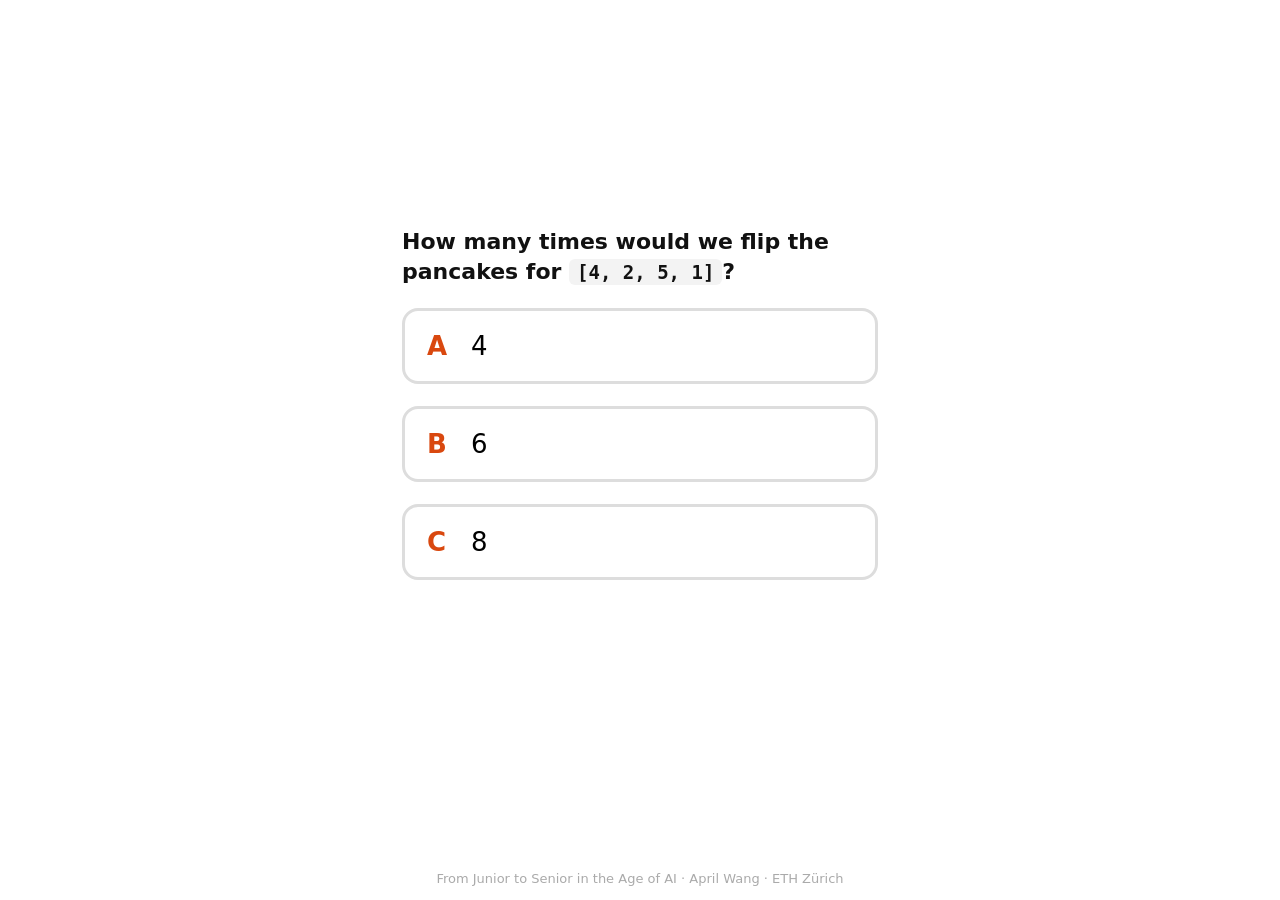
<file: vote/index.html>
<!doctype html>
<html lang="en"><head><meta charset="utf-8"><meta name="viewport" content="width=device-width,initial-scale=1">
<title>Vote</title>
<style>
  body{margin:0;font-family:-apple-system,system-ui,sans-serif;background:#fff;color:#111;display:flex;flex-direction:column;min-height:100vh}
  main{flex:1;display:flex;flex-direction:column;justify-content:center;padding:28px 22px;gap:22px;max-width:520px;margin:0 auto;width:100%;box-sizing:border-box}
  h1{font-size:22px;font-weight:600;line-height:1.35;margin:0}
  code{background:#f3f3f3;border-radius:6px;padding:2px 8px;font-size:19px}
  button{font:inherit;font-size:26px;text-align:left;padding:20px 22px;border-radius:16px;border:3px solid #ddd;background:#fff;display:flex;gap:16px;align-items:center}
  button b{color:#d9480f;min-width:28px}
  button:active{background:#f6f6f6}
  button.sel{border-color:#d9480f;background:#fff4ee}
  button:disabled:not(.sel){opacity:.45}
  .done{font-size:20px;color:#666;text-align:center;min-height:1.4em}
  footer{font-size:13px;color:#aaa;text-align:center;padding:14px}
</style></head><body>
<main>
  <h1>How many times would we flip the pancakes for <code>[4, 2, 5, 1]</code>?</h1>
  <button data-v="A"><b>A</b> 4</button>
  <button data-v="B"><b>B</b> 6</button>
  <button data-v="C"><b>C</b> 8</button>
  <div class="done" id="done"></div>
</main>
<footer>From Junior to Senior in the Age of AI · April Wang · ETH Zürich</footer>
<script>
  const DB = 'https://awesome-presentation-788e7-default-rtdb.firebaseio.com';
  const PATH = 'talks/chci-2026/q1';
  const KEY = 'voted:' + PATH;
  const btns = [...document.querySelectorAll('button')];
  function lock(v) { btns.forEach(b => { b.disabled = true; b.classList.toggle('sel', b.dataset.v === v); }); document.getElementById('done').textContent = 'Thanks — look at the screen.'; }
  const prev = localStorage.getItem(KEY); if (prev) lock(prev);
  btns.forEach(b => b.addEventListener('click', async () => {
    const v = b.dataset.v; lock(v); localStorage.setItem(KEY, v);
    try {                                          // atomic increment via RTDB transaction-free trick: use .json?x-http-method-override is not available; do read-modify-write once (collisions are rare at talk scale)
      const r = await fetch(`${DB}/${PATH}/${v}.json`); const n = (await r.json()) || 0;
      await fetch(`${DB}/${PATH}/${v}.json`, { method: 'PUT', body: JSON.stringify(n + 1) });
    } catch (e) { document.getElementById('done').textContent = 'Could not send — raise your hand instead 🙋'; }
  }));
</script>
</body></html>
</file>
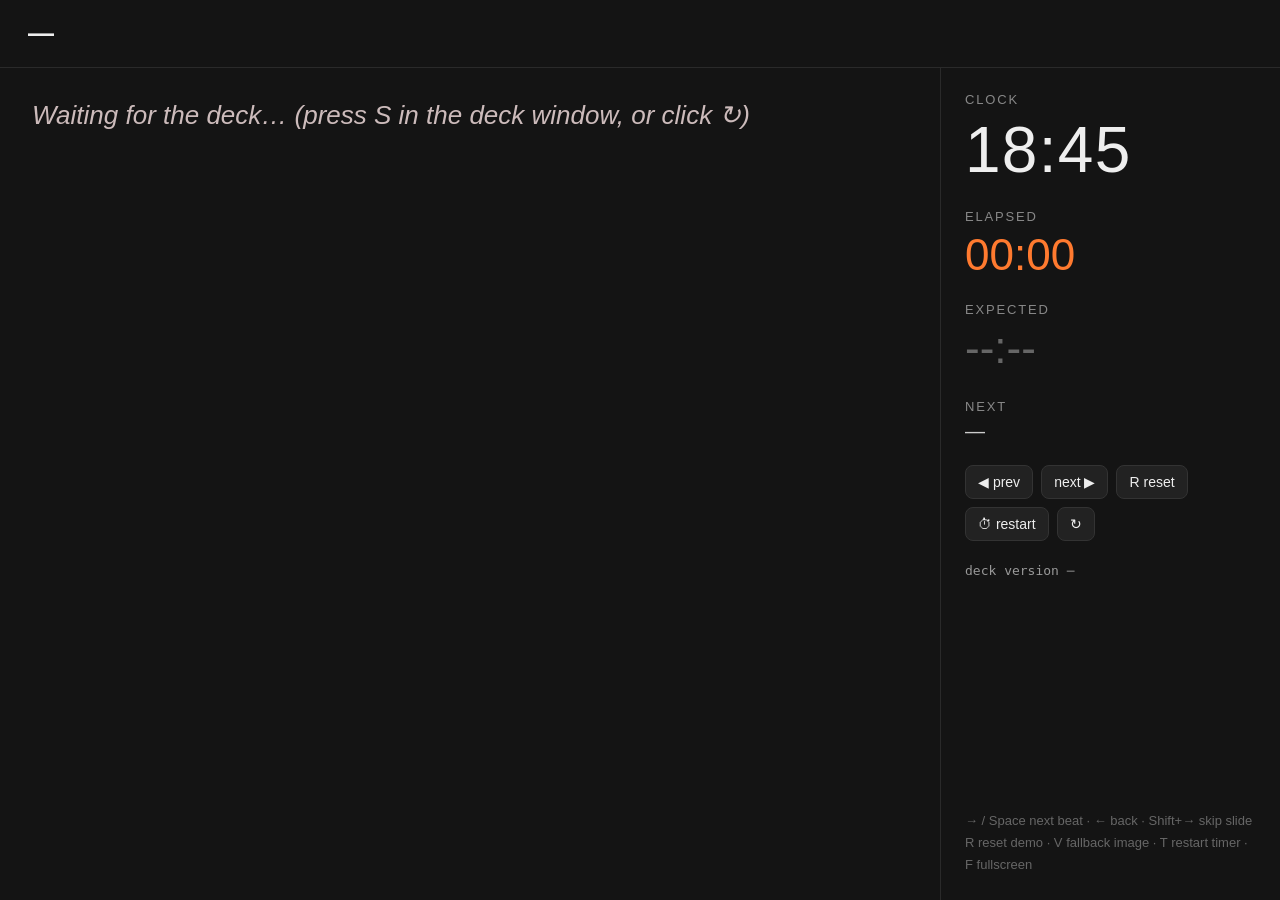
<file: speaker.html>
<!doctype html>
<html lang="en">
<head>
<meta charset="utf-8">
<title>Speaker</title>
<style>
  :root { --bg:#141414; --fg:#eee; --muted:#888; --accent:#ff7a2f; }
  html,body{margin:0;height:100%;background:var(--bg);color:var(--fg);font-family:-apple-system,BlinkMacSystemFont,"Helvetica Neue",Arial,sans-serif;}
  #wrap{display:grid;grid-template-columns:1fr 340px;grid-template-rows:auto 1fr;height:100%;gap:0}
  #top{grid-column:1/3;display:flex;align-items:baseline;gap:28px;padding:18px 28px;border-bottom:1px solid #2a2a2a}
  #title{font-size:26px;font-weight:600}
  #pos{color:var(--muted);font-variant-numeric:tabular-nums;font-size:18px}
  #beat{color:var(--accent);font-variant-numeric:tabular-nums;font-size:18px}
  #notes{padding:28px 32px;font-size:26px;line-height:1.5;overflow:auto}
  #notes p{margin:0 0 18px}
  #notes .b{display:inline-block;min-width:44px;color:var(--accent);font-variant-numeric:tabular-nums}
  #notes .b.now{background:var(--accent);color:#000;border-radius:6px;padding:0 8px}
.delta{font-size:14px;color:#999;margin-top:4px;font-family:ui-monospace,monospace}
  .delta.ok{color:#2b8a3e}.delta.warn{color:#d9480f}.delta.late{color:#c92a2a;font-weight:700}
  #expected{font-size:44px;color:#666;font-variant-numeric:tabular-nums}
  .ver{font-size:13px;color:#999;font-family:ui-monospace,monospace}
  .ver b{color:#666;font-weight:600}
  #notes .cue{color:#cbb;font-style:italic}
  #notes .dir{color:#8a8;font-size:.85em;font-family:ui-monospace,monospace}
  #side{border-left:1px solid #2a2a2a;padding:24px;display:flex;flex-direction:column;gap:22px}
  #clock{font-size:64px;font-variant-numeric:tabular-nums;letter-spacing:.02em}
  #elapsed{font-size:44px;color:var(--accent);font-variant-numeric:tabular-nums}
  .lbl{color:var(--muted);font-size:13px;text-transform:uppercase;letter-spacing:.14em;margin-bottom:6px}
  #next{font-size:20px;color:#ccc}
  .keys{margin-top:auto;color:#666;font-size:13px;line-height:1.7}
  button{background:#222;color:#eee;border:1px solid #333;border-radius:8px;padding:8px 12px;font-size:14px;cursor:pointer}
  .row{display:flex;gap:8px;flex-wrap:wrap}
</style>
</head>
<body>
<div id="wrap">
  <div id="top"><span id="title">—</span><span id="pos"></span><span id="beat"></span></div>
  <div id="notes"><p class="cue">Waiting for the deck… (press S in the deck window, or click ↻)</p></div>
  <div id="side">
    <div><div class="lbl">Clock</div><div id="clock">--:--</div></div>
    <div><div class="lbl">Elapsed</div><div id="elapsed">00:00</div></div>
    <div><div class="lbl">Expected</div><div id="expected">--:--</div><div id="delta" class="delta"></div></div>
    <div><div class="lbl">Next</div><div id="next">—</div></div>
    <div class="row">
      <button onclick="cmd('prev')">◀ prev</button>
      <button onclick="cmd('next')">next ▶</button>
      <button onclick="cmd('reset')">R reset</button>
      <button onclick="cmd('timer')">⏱ restart</button>
      <button onclick="cmd('hello')">↻</button>
    </div>
    <div class="ver">deck version <b id="ver">—</b></div>
    <div class="keys">→ / Space next beat · ← back · Shift+→ skip slide<br>R reset demo · V fallback image · T restart timer · F fullscreen</div>
  </div>
</div>
<script>
  const ch = new BroadcastChannel('deck');
  let t0 = null;
  function cmd(c){ ch.postMessage({type:'cmd', cmd:c}); }
  ch.onmessage = (ev) => {
    const s = ev.data; if (s.type !== 'state') return;
    document.getElementById('title').textContent = s.title || '(untitled)';
    document.getElementById('pos').textContent = `slide ${s.cur+1} / ${s.total}`;
    document.getElementById('beat').textContent = s.beats ? `beat ${s.beat} / ${s.beats}` : '';
    document.getElementById('next').textContent = s.nextTitle;
    t0 = s.t0 || t0;
    exp = { start: s.expStart || 0, dur: s.expDur || 0, beat: s.beat, beats: s.beats, total: s.expTotal || 0 }; tickExp();
    document.getElementById('ver').textContent = s.version || '(unknown)';
    renderNotes(s.notes, s.beat);
  };
  function renderNotes(html, beat){
    // Notes are plain lines. Lines starting with "[n]" are beat cues; the current one is highlighted.
    const tmp = document.createElement('div'); tmp.innerHTML = html;
    const lines = tmp.textContent.split('\n').map(l=>l.trim()).filter(Boolean);
    const out = lines.map(l => {
      const m = l.match(/^\[(\d+)\]\s*(.*)$/);
      if (m) return `<p><span class="b ${+m[1]===beat?'now':''}">[${m[1]}]</span> ${esc(m[2])}</p>`;
      if (/^>/.test(l)) return `<p class="cue">${esc(l.replace(/^>\s?/,''))}</p>`;
      if (/^\/\//.test(l)) return `<p class="dir">${esc(l.replace(/^\/\/\s?/,''))}</p>`;
      return `<p>${esc(l)}</p>`;
    }).join('');
    document.getElementById('notes').innerHTML = out || '<p class="cue">(no notes)</p>';
    const now = document.querySelector('.b.now'); if (now) now.scrollIntoView({block:'center'});
  }
  let exp = null;
  const mmss = (sec) => { sec = Math.max(0, Math.round(sec)); return String(Math.floor(sec / 60)).padStart(2, '0') + ':' + String(sec % 60).padStart(2, '0'); };
  function tickExp(){
    if (!exp) return;
    // where you should be right now: start of this slide + the share of it covered by the current beat
    const frac = exp.beats ? exp.beat / exp.beats : 0;
    const target = (exp.start + exp.dur * frac) * 60;
    document.getElementById('expected').textContent = mmss(target);
    const el = document.getElementById('delta');
    if (!t0) { el.textContent = `this slide: ${mmss(exp.start*60)}–${mmss((exp.start+exp.dur)*60)}`; el.className = 'delta'; return; }
    const d = (Date.now() - t0) / 1000 - target;
    el.textContent = (Math.abs(d) < 30 ? 'on time' : (d > 0 ? `${mmss(d)} behind` : `${mmss(-d)} ahead`)) + ` · slide ${mmss(exp.start*60)}–${mmss((exp.start+exp.dur)*60)}`;
    el.className = 'delta ' + (d > 90 ? 'late' : d > 30 ? 'warn' : 'ok');
  }
  setInterval(tickExp, 1000);
  function esc(s){ return s.replace(/[&<>]/g, c => ({'&':'&amp;','<':'&lt;','>':'&gt;'}[c])); }
  function pad(n){ return String(n).padStart(2,'0'); }
  setInterval(() => {
    const d = new Date();
    document.getElementById('clock').textContent = `${pad(d.getHours())}:${pad(d.getMinutes())}`;
    if (t0) { const e = Math.floor((Date.now()-t0)/1000); document.getElementById('elapsed').textContent = `${pad(Math.floor(e/60))}:${pad(e%60)}`; }
  }, 500);
  document.addEventListener('keydown', e => {
    if (e.key==='ArrowRight'||e.key===' ') { e.preventDefault(); cmd('next'); }
    else if (e.key==='ArrowLeft') { e.preventDefault(); cmd('prev'); }
    else if (e.key==='r'||e.key==='R') cmd('reset');
  });
  cmd('hello');
</script>
</body>
</html>
</file>
<file: css/deck.css>
/* ---------- Deck engine styles ---------- */
:root {
  --bg: #ffffff;
  --fg: #111111;
  --muted: #7a7a7a;
  --line: #e3e3e3;
  --accent: #d9480f;      /* pancake-ish orange, used sparingly */
  --ok: #2b8a3e;
  --bad: #c92a2a;
  --warn: #e67700;
  --code-bg: #f6f6f6;
  --font: -apple-system, BlinkMacSystemFont, "Helvetica Neue", Helvetica, Arial, sans-serif;
  --mono: "SF Mono", Menlo, Consolas, "Liberation Mono", monospace;
  --W: 1920px;
  --H: 1080px;
}

html, body { margin: 0; height: 100%; background: #000; overflow: hidden; font-family: var(--font); color: var(--fg); }

#stage {
  position: absolute; left: 50%; top: 50%;
  width: var(--W); height: var(--H);
  transform-origin: 0 0;
  background: var(--bg);
  overflow: hidden;
}

section.slide {
  position: absolute; inset: 0;
  display: none;
  padding: 80px 120px 110px;
  box-sizing: border-box;
  font-size: 40px;
  line-height: 1.35;
}
section.slide.active { display: block; }
section.slide.center { display: none; }
section.slide.center.active { display: flex; flex-direction: column; justify-content: center; align-items: flex-start; }

section.slide aside.notes { display: none; }

h1 { font-size: 96px; font-weight: 700; letter-spacing: -0.02em; line-height: 1.05; margin: 0 0 24px; }
h2 { font-size: 64px; font-weight: 700; letter-spacing: -0.015em; line-height: 1.1; margin: 0 0 32px; }
h3 { font-size: 44px; font-weight: 600; margin: 0 0 16px; }
p  { margin: 0 0 20px; }
.muted { color: var(--muted); }
.accent { color: var(--accent); }
.small { font-size: 28px; }
.kicker { font-size: 28px; text-transform: uppercase; letter-spacing: 0.12em; color: var(--muted); margin-bottom: 24px; }

code, pre { font-family: var(--mono); }
pre { background: var(--code-bg); border-radius: 12px; padding: 28px 32px; font-size: 30px; line-height: 1.45; overflow: hidden; margin: 0; }

/* Static "beat" elements: hidden until their beat index is reached */
.slide .sub { font-size: 44px; line-height: 1.4; margin-top: 18px; color: #333; }
.beat { visibility: hidden; opacity: 0; transition: opacity .25s ease; }
.beat.on { visibility: visible; opacity: 1; }

/* Progress + slide number (tiny, bottom right) */
.ptag { position: absolute; right: 56px; top: 34px; font-size: 22px; color: #666; letter-spacing: .02em; z-index: 30; }
.ptag .sep { color: #ccc; margin: 0 8px; }
#hud { position: absolute; right: 40px; bottom: 34px; height: 40px; line-height: 40px; padding: 0 10px; font-size: 20px; color: #bbb; font-variant-numeric: tabular-nums; cursor: pointer; padding: 6px 10px; border-radius: 8px; z-index: 40; }
#hud:hover { background: rgba(0,0,0,.05); color: #666; }
/* table of contents overlay */
#toc { position: absolute; inset: 0; z-index: 50; background: rgba(20,20,20,.45); display: none; align-items: center; justify-content: center; }
#toc.on { display: flex; }
#toc .tocbox { width: 820px; max-height: 1000px; background: #fff; border-radius: 18px; box-shadow: 0 30px 80px rgba(0,0,0,.35); overflow: hidden; display: flex; flex-direction: column; }
#toc .tochead { padding: 22px 30px; font-size: 26px; font-weight: 600; border-bottom: 1px solid #eee; display: flex; align-items: baseline; justify-content: space-between; }
#toc .tochead .hint { font-size: 16px; font-weight: 400; color: #999; }
#toc ol { list-style: none; margin: 0; padding: 10px 0; overflow: auto; }
#toc li { display: grid; grid-template-columns: 56px 1fr auto; gap: 16px; align-items: center; padding: 8px 30px; font-size: 22px; cursor: pointer; }
#toc li:hover { background: #f4f4f4; }
#toc li.cur { background: #fff4ee; }
#toc li .n { color: #aaa; font-variant-numeric: tabular-nums; }
#toc li.cur .n { color: var(--accent, #d9480f); font-weight: 600; }
#toc li .b { font-size: 16px; color: #bbb; }
#foot { position: absolute; left: 56px; bottom: 34px; height: 40px; display: flex; align-items: center; gap: 0; font-size: 22px; line-height: 40px; color: #888; letter-spacing: .01em; z-index: 30; white-space: nowrap; }
#foot .logo { height: 36px; width: auto; display: block; opacity: .9; position: relative; top: -5px; }
#foot .logo-text { font-weight: 700; color: #555; font-size: 20px; letter-spacing: .02em; }
#foot a { color: #888; text-decoration: none; border-bottom: 1px solid #ccc; }
#foot a:hover { color: var(--accent); border-color: var(--accent); }
#foot .sep { width: 1px; height: 22px; background: #ddd; margin: 0 18px; align-self: center; }
#progress { position: absolute; left: 0; bottom: 0; height: 4px; background: var(--accent); width: 0; transition: width .2s; }

/* Fallback overlay (V key) */
#fallback { position: absolute; inset: 0; background: #fff; display: none; z-index: 50; }
#fallback.on { display: block; }
#fallback img { width: 100%; height: 100%; object-fit: contain; }
#fallback .tag { position: absolute; left: 24px; top: 20px; font-size: 20px; color: #bbb; }

/* Print: one slide per page, final state */
@media print {
  html, body { background: #fff; overflow: visible; }
  #stage { position: static; transform: none !important; width: auto; height: auto; }
  section.slide { display: block !important; position: relative; width: var(--W); height: var(--H); page-break-after: always; }
  .beat { visibility: visible !important; opacity: 1 !important; }
  #hud, #progress, #fallback, #toc, #foot { display: none !important; }
}

/* ---------- Shared demo chrome ---------- */
.window {
  border: 1px solid var(--line); border-radius: 16px; background: #fff;
  box-shadow: 0 8px 40px rgba(0,0,0,.06);
  overflow: hidden;
}
.window .bar { height: 44px; display: flex; align-items: center; gap: 8px; padding: 0 18px; border-bottom: 1px solid var(--line); background: #fafafa; }
.window .bar i { width: 12px; height: 12px; border-radius: 50%; background: #ddd; display: inline-block; }
.window .bar span { margin-left: 12px; font-size: 20px; color: var(--muted); }
</file>
<file: css/demos.css>
/* ---------- Demo 0: chat ---------- */
.d0 { display: grid; grid-template-columns: 1.3fr 0.7fr; grid-template-rows: auto 1fr; gap: 0 48px; height: 100%; align-items: start; }
.d0 .chatwin { grid-column: 1; grid-row: 2; }
.d0 .testwin, .d0 .qopts { grid-column: 2; grid-row: 2; }
.d0 .poll { grid-column: 2; grid-row: 2; }
.d0 .chat { padding: 28px 32px; display: flex; flex-direction: column; gap: 22px; min-height: 780px; }
.d0 .msg { max-width: 100%; font-size: 30px; line-height: 1.4; animation: pop .25s ease; }
.d0 .msg.user { align-self: flex-end; background: #f1f1f1; border-radius: 22px 22px 6px 22px; padding: 18px 26px; }
.d0 .msg.bot  { align-self: flex-start; width: 100%; }
.d0 pre.py { font-size: 24px; width: 100%; box-sizing: border-box; line-height: 1.5; min-height: 420px; }
.d0 pre.py .k { color: #7048e8; } .d0 pre.py .c { color: #868e96; } .d0 pre.py .n { color: #0b7285; } .d0 pre.py .f { color: #1c7ed6; }
.d0 .explain { margin: 18px 6px 0; font-size: 27px; color: #333; min-height: 1.4em; }
.d0 .tests { opacity: 0; transition: opacity .3s; padding: 28px 28px; font-size: 20px; white-space: nowrap; }
.d0 .tests.on { opacity: 1; }
.d0 .tests .row { display: grid; grid-template-columns: 44px auto 40px auto; gap: 10px; align-items: center; padding: 10px 0; opacity: 0; transform: translateX(6px); transition: all .25s; }
.d0 .tests .row.on { opacity: 1; transform: none; }
.d0 .tests .tick { color: var(--ok); font-weight: 700; }
.d0 .tests .arrow { color: var(--muted); text-align: center; }
.d0 .tests .done { margin-top: 26px; padding-top: 20px; border-top: 1px solid var(--line); color: var(--ok); font-weight: 600; opacity: 0; transition: opacity .3s; }
.d0 .tests .done.on { opacity: 1; }
@keyframes pop { from { opacity: 0; transform: translateY(6px);} to { opacity: 1; transform: none; } }
/* quiz mode: chat chrome + tests fade, the code stays; a question appears underneath */
.d0 .window { transition: opacity .4s, border-color .4s, box-shadow .4s; }
.d0 .msg.user, .d0 .explain, .d0 .window > .bar { transition: opacity .4s; }
.d0 .msg.user { max-height: 200px; overflow: hidden; transition: opacity .4s, max-height .45s ease, padding .45s ease, margin .45s ease; }
.d0.quiz .msg.user { max-height: 0; padding-top: 0; padding-bottom: 0; margin-bottom: -22px; }
.d0.quiz .window > .bar, .d0.quiz .msg.user, .d0.quiz .explain, .d0.quiz .testwin { opacity: 0; pointer-events: none; }
.d0.quiz .chatwin { border-color: transparent; box-shadow: none; }
.d0 pre.py .nl { display: block; height: 0; overflow: hidden; padding-left: 12ch; transition: height .35s ease; }
.d0 pre.py .nl.open { height: 1.5em; }
.d0 pre.py .pl { background: #fff1e6; color: #b3410f; border-radius: 6px; padding: 0 6px; margin: 0 -6px; }
.d0 pre.py .pl:empty { background: transparent; }
.d0 .qtop { grid-column: 1 / 3; grid-row: 1; font-size: 40px; max-height: 0; overflow: hidden; opacity: 0; transition: max-height .45s ease, opacity .35s, margin .45s; margin-bottom: 0; }
.d0 .qtop.on { max-height: 120px; opacity: 1; margin-bottom: 28px; }
.d0 .qtop code { background: var(--code-bg); border-radius: 8px; padding: 2px 12px; font-size: 34px; }
.d0 .qopts { display: flex; flex-direction: column; justify-content: space-between; box-sizing: content-box; font-size: 40px; opacity: 0; transform: translateX(8px); transition: opacity .35s, transform .35s; }
.d0 .qopts.on { opacity: 1; transform: none; }
.d0 .qopts span { border: 3px solid var(--line); border-radius: 14px; padding: 14px 34px; width: fit-content; }
.d0 .qopts b { color: var(--accent); margin-right: 14px; }

/* ---------- Pancake stack (shared by demos 1–3) — placeholder ---------- */
.stack { display: flex; flex-direction: column-reverse; align-items: center; gap: 8px; }
.stack .pc { height: 34px; border-radius: 17px; background: #f0b26b; border: 3px solid #c97d2a; transition: all .4s ease; }

/* ---------- Pancake stack (SVG) ---------- */
.pstack .plate { fill: #f1f1f1; stroke: #dcdcdc; stroke-width: 2; }
.pstack .pc .body { fill: #f3b664; stroke: #c98a3a; stroke-width: 3; transition: fill .25s, stroke .25s; }
.pstack .pc .shade { fill: #d9954a; opacity: .55; }
.pstack .pc .lbl { font: 600 22px var(--mono); fill: #6b3f0f; }
.pstack .pc.hi .body { fill: #ffd27a; stroke: var(--accent); stroke-width: 5; }
.pstack .pc.bad .body { stroke: var(--bad); stroke-width: 5; }
.pstack .pc.good .body { stroke: var(--ok); stroke-width: 5; }
.pstack .pc.lift { filter: drop-shadow(0 10px 10px rgba(0,0,0,.18)); }
.pstack .flipgrp .lbl { opacity: 0; }
.pstack .flipgrp .lbl { opacity: 0; }
.pstack .spatula { fill: #999; opacity: .8; animation: fadeout .7s forwards; }
@keyframes fadeout { to { opacity: 0; } }
/* a spatula flip seen from the side: the group turns over about its horizontal centre line
   (scaleY 1 → 0 → -1 is the 2D projection of a 180° rotation about that axis), with a lift */
@keyframes pflip {
  0%   { transform: translateY(0) scaleY(1); }
  50%  { transform: translateY(-70px) scaleY(0.06); }
  100% { transform: translateY(0) scaleY(-1); }
}

/* ---------- Part 0: pancake intro ---------- */
.intro { display: grid; grid-template-columns: 1fr 1fr; gap: 64px; height: 100%; align-items: center; }
.intro ol { list-style: none; padding: 0; margin: 0; font-size: 40px; line-height: 1.3; }
.intro ol li { padding: 18px 26px; border-radius: 14px; margin-bottom: 12px; color: #bbb; transition: all .3s; }
.intro ol li.on { color: var(--fg); background: #f6f6f6; }
.intro ol li.done { color: var(--fg); }
.intro ol li small { display: block; font-size: 24px; color: var(--muted); margin-top: 4px; font-family: var(--mono); }
.intro .stackbox { display: flex; justify-content: center; }

/* ---------- Demo 1: DBox — the solution is a fixed box, steps are slices of it ---------- */
.d1 { display: grid; grid-template-columns: 1.25fr .75fr; gap: 56px; height: 100%; align-items: start; }
.d1 .tree { padding: 24px 32px 88px; font-size: 30px; position: relative; }
.d1 .task { font-size: 26px; color: var(--muted); margin-bottom: 18px; }
.d1 .box { height: 600px; display: flex; flex-direction: column; gap: 10px; }
.d1 .node { display: flex; flex-direction: column; flex-grow: 1; flex-basis: 0; min-height: 0; border: 3px solid #e6e6e6; border-radius: 12px; background: #fff; position: relative; overflow: hidden;
  transition: flex-grow .55s cubic-bezier(.4,0,.2,1), border-color .3s, background .3s; }
.d1 .node.new { flex-grow: 0.001; }
.d1 .node > .row { display: flex; align-items: center; gap: 16px; padding: 0 20px; flex: 1 1 auto; min-height: 0; }
.d1 .node.parent > .row { flex: 0 0 76px; }
.d1 .node > .kids { flex: 1 1 auto; display: flex; flex-direction: column; gap: 8px; padding: 0 12px 12px 56px; min-height: 0; }
.d1 .node > .kids .node { border-width: 3px; }
.d1 .node .num { font-family: var(--mono); font-size: 22px; color: var(--muted); min-width: 52px; }
.d1 .node .txt { flex: 0 1 auto; white-space: nowrap; overflow: hidden; background: rgba(0,0,0,.035); border-radius: 8px; padding: 0 12px; height: 52px; line-height: 52px; min-width: 240px; }
.d1 .node .chip { font-size: 22px; color: var(--muted); font-family: var(--mono); white-space: nowrap; margin-right: auto; }
.d1 .node.collapsed > .kids, .d1 .node:not(.parent) > .kids { display: none; }
.d1 .node .txt.cursor::after { content: '▍'; color: var(--accent); animation: blink 1s steps(2) infinite; }
.d1 .node .badge { font-family: var(--mono); font-size: 22px; font-weight: 700; width: 36px; height: 36px; border-radius: 50%; display: flex; visibility: hidden; align-items: center; justify-content: center; flex: 0 0 auto; }
.d1 .node.ok  { border-color: var(--ok); background: #f3faf4; }
.d1 .node.ok.split { border-style: dashed; }
.d1 .node.bad { border-color: var(--bad); background: #fdf3f3; }
.d1 .node.q   { border-color: var(--warn); background: #fff8ec; }
.d1 .node.q   > .row .badge { visibility: visible; background: var(--warn); color: #fff; }
.d1 .node.bad > .row .badge { visibility: visible; background: var(--bad); color: #fff; }
.d1 .node.ok  > .row .badge { visibility: visible; background: var(--ok); color: #fff; }
.d1 .cut { position: absolute; left: 0; right: 0; height: 2px; z-index: 2; transform: scaleX(0); transform-origin: left; transition: transform .45s cubic-bezier(.2,.8,.2,1), opacity .3s;
  background: #111; opacity: .55; }
.d1 .cut.on { transform: scaleX(1); }
.d1 .cut.off { opacity: 0; }
.d1 .node.piece { animation: settle .5s ease-out both; }
@keyframes settle { 0% { opacity: .35; } 100% { opacity: 1; } }
.d1 .notrans, .d1 .notrans * { transition: none !important; }
.d1 .toolbar { position: absolute; right: 28px; bottom: 24px; display: flex; gap: 12px; }
.d1 .btn { font-size: 24px; padding: 12px 26px; border-radius: 10px; border: 2px solid #ddd; background: #fff; color: #333; transition: all .2s; }
.d1 .btn.primary { background: #111; color: #fff; border-color: #111; }
.d1 .btn.pulse { transform: scale(.95); background: var(--accent); border-color: var(--accent); }
.d1 .side { display: flex; flex-direction: column; align-items: center; gap: 18px; }
.d1 .side .cap { font-size: 26px; color: var(--muted); }
@keyframes blink { 50% { opacity: 0; } }

/* ---------- Demo 2: plan tracing — Demo 1's box, unchanged (step 1 folded), with an "array after" cell in each slice ---------- */
.d2v .tree .task { display: flex; justify-content: space-between; align-items: baseline; }
.d2v .input { font-family: var(--mono); font-size: 24px; }
.d2v .input b { color: var(--fg); font-weight: 600; }
.d2v .trhead { font-family: var(--mono); font-size: 19px; color: var(--muted); padding-right: 23px; width: 250px; text-align: center; }
.d2v .node > .row { gap: 12px; }
.d2v .node > .row > .tr { margin-left: auto; font-family: var(--mono); font-size: 26px; background: rgba(0,0,0,.035); border-radius: 8px; height: 52px; line-height: 52px; text-align: center; flex: 0 0 auto; white-space: nowrap; width: 250px; }
.d2v .node > .row > .tr.cursor::after { content: '▍'; color: var(--accent); animation: blink 1s steps(2) infinite; }
.d2v .side { position: relative; height: 600px; overflow: hidden; }
.d2v .feedback { position: absolute; inset: 0; background: #fff; transform: translateX(110%); transition: transform .45s cubic-bezier(.4,0,.2,1); display: flex; flex-direction: column; }
.d2v .feedback.on { transform: none; }
.d2v .feedback .bar .x { margin-left: auto; font-size: 22px; color: #999; }
.d2v .feedback .body { padding: 22px 26px; font-size: 21px; line-height: 1.5; overflow-y: scroll; flex: 1; color: #333; scroll-behavior: smooth; }
.d2v .feedback .body::-webkit-scrollbar { width: 14px; }
.d2v .feedback .body::-webkit-scrollbar-thumb { background: #bbb; border-radius: 7px; }
.d2v .feedback .body::-webkit-scrollbar-track { background: #f0f0f0; }
.d2v .feedback .body p { margin: 0 0 16px; }
.d2v .editor { position: absolute; inset: 0; background: #fff; opacity: 0; transition: opacity .3s; }
.d2v .editor.on { opacity: 1; }
.d2v .editor pre { background: #fff; font-size: 24px; padding: 22px 26px; min-height: 400px; }
.d2v .editor .cur { color: var(--accent); animation: blink 1s steps(2) infinite; }

/* ---------- Demo 3: SketchMind (web replica, paper-style: handwritten digits + plan cards + a visible cursor) ---------- */
.d3 { height: 100%; position: relative; }
.d3 .tablet { height: 860px; display: grid; grid-template-rows: 64px 1fr; }
.d3 .pens { display: flex; align-items: center; gap: 14px; padding: 0 22px; border-bottom: 1px solid var(--line); background: #fafafa; font-size: 20px; }
.d3 .pen { display: inline-flex; align-items: center; gap: 8px; padding: 6px 14px; border-radius: 12px; border: 2px solid #ddd; font-family: var(--mono); color: #444; background: #fff; transition: all .25s; white-space: nowrap; }
.d3 .pen i { width: 14px; height: 14px; border-radius: 3px; display: inline-block; background: var(--pc); }
.d3 .pen.on { border-color: var(--pc); background: color-mix(in srgb, var(--pc) 12%, #fff); color: #111; }
.d3 .pen.new { animation: pop .35s ease; }
.d3 .pens .lbl { font-size: 15px; letter-spacing: .12em; color: #999; text-transform: uppercase; margin-left: 18px; }
.d3 .pens .sep { width: 1px; height: 32px; background: var(--line); margin: 0 6px; }
.d3 .pens .spacer { flex: 1; }
.d3 .pens .sep, .d3 .pens .lbl, .d3 .userpen, .d3 .views { display: none; }
.d3 .window.more .pens .sep, .d3 .window.more .pens .lbl, .d3 .window.more .userpen { display: inline-flex; }
.d3 .window.views-on .views { display: inline-flex; animation: pop .3s ease; }
.d3 .views { border: 1px solid var(--line); border-radius: 8px; overflow: hidden; font-family: var(--mono); font-size: 17px; }
.d3 .views span { padding: 5px 14px; color: #777; background: #fff; transition: all .25s; cursor: pointer; }
.d3 .views span:hover { background: #eee; }
.d3 .views span.on { background: #111; color: #fff; }
.d3 .done { font-family: var(--mono); font-size: 18px; padding: 7px 20px; border-radius: 8px; background: #111; color: #fff; transition: all .2s; }
.d3 .done.pulse { transform: scale(.94); background: var(--accent); }
.d3 .body { display: grid; grid-template-columns: 1.1fr .9fr; min-height: 0; }
.d3 .canvas { position: relative; background: radial-gradient(circle, #e9e9e9 1.2px, transparent 1.3px) 0 0 / 28px 28px; border-right: 1px solid var(--line); }
.d3 .canvas svg { width: 100%; height: 100%; display: block; }
.d3 .hint { position: absolute; right: 26px; top: 22px; max-width: 520px; padding: 14px 20px; border-radius: 16px 16px 16px 4px; background: #fff; border: 1.5px solid #e2e2e2; box-shadow: 0 8px 24px rgba(0,0,0,.10); font-size: 22px; color: #333; line-height: 1.35; display: flex; gap: 12px; align-items: flex-start; opacity: 0; transform: translateY(-8px); transition: opacity .35s, transform .35s; }
.d3 .hint.on { opacity: 1; transform: none; }
.d3 .hint .spark { color: var(--accent); font-size: 22px; margin-top: 2px; }
.d3 .plan .hdr { display: flex; align-items: center; gap: 16px; }
.d3 .plan .hdr .try { font-family: var(--mono); font-size: 16px; letter-spacing: 0; text-transform: none; padding: 4px 14px; border-radius: 8px; border: 1.5px solid #ccc; color: #333; background: #fff; opacity: 0; transition: opacity .3s, transform .2s, background .2s; }
.d3 .plan .hdr .try.on { opacity: 1; }
.d3 .plan .hdr .merge { margin-left: auto; font-family: var(--mono); font-size: 16px; letter-spacing: 0; text-transform: none; padding: 4px 16px; border-radius: 8px; background: #111; color: #fff; opacity: 0; transition: opacity .3s, transform .2s, background .2s; }
.d3 .plan .hdr .merge.on { opacity: 1; }
.d3 .plan .hdr .merge.pulse { transform: scale(.94); background: var(--accent); }
.d3 .plan .hdr .try.pulse { transform: scale(.94); background: #eee; }
.d3 .card.flash .op, .d3 .card.flash .blk { animation: cardflash .6s ease; }
@keyframes cardflash { 0% { box-shadow: 0 0 0 0 rgba(217,72,15,.35); } 100% { box-shadow: 0 0 0 10px rgba(217,72,15,0); } }
.d3 .digit path { fill: none; stroke: #1a1a1a; stroke-width: 4.5; stroke-linecap: round; stroke-linejoin: round; }
.d3 .digit { transition: transform .5s cubic-bezier(.4,0,.2,1); }
.d3 .digit .halo { fill: none; stroke: var(--halo, var(--accent)); stroke-width: 5; stroke-linecap: round; stroke-linejoin: round; opacity: 0; stroke-dashoffset: var(--len, 1000); transition: opacity .15s, stroke-dashoffset .55s ease; }
.d3 .digit.hi .halo, .d3 .digit.max .halo { opacity: .95; stroke-dashoffset: 0; }
.d3 .rowlabel { font: 20px var(--mono); fill: #999; opacity: 0; transition: opacity .3s; }
.d3 .rowlabel.on { opacity: 1; }
.d3 .ink { fill: none; stroke-width: 9; stroke-linecap: round; stroke-linejoin: round; opacity: .85; }
.d3 .ink.fade { transition: opacity .5s; opacity: 0; }
/* plan panel */
.d3 .plan { padding: 18px 22px; overflow: hidden; display: flex; flex-direction: column; gap: 12px; background: #fff; }
.d3 .plan .hdr { font-size: 15px; letter-spacing: .12em; color: #999; text-transform: uppercase; margin-bottom: 2px; }
.d3 .card { display: grid; grid-template-columns: 118px 1fr; gap: 14px; align-items: center; animation: pop .3s ease; transition: all .3s; }
.d3 .card .thumb { position: relative; height: 62px; border: 1.5px solid #e6e6e6; border-radius: 8px; background: #fff; }
.d3 .card .thumb svg { width: 100%; height: 100%; }
.d3 .card .thumb svg path { fill: none; stroke: #222; stroke-width: 5; stroke-linecap: round; stroke-linejoin: round; }
.d3 .card .thumb svg path.c { stroke: var(--cc); }
.d3 .card .thumb .dot { position: absolute; right: 5px; bottom: 5px; width: 9px; height: 9px; border-radius: 50%; background: var(--cc, #999); }
.d3 .card .op { font-family: var(--mono); font-size: 21px; color: #222; border: 2px dashed var(--cc, #ccc); background: color-mix(in srgb, var(--cc, #ccc) 9%, #fff); border-radius: 14px; padding: 9px 16px; display: flex; align-items: center; gap: 8px; white-space: nowrap; }
.d3 .card .op .v { padding: 1px 7px; margin: 0 2px; border-radius: 8px; background: #fff; border: 1.5px dashed var(--cc); font-size: 18px; }
.d3 .card .op .pill { margin-left: auto; font-size: 16px; padding: 2px 10px; border-radius: 8px; border: 1.5px solid #cfd8cf; background: #fff; color: var(--ok); }
.d3 .card.data { --cc: #777; } .d3 .card.data .op { border-style: solid; background: #fff; }
.d3 .card.fm { --cc: #e8862a; }
.d3 .card.fl { --cc: #8e5bd6; }
.d3 .card.sel .op, .d3 .card.sel .blk { border-style: solid; box-shadow: 0 0 0 4px rgba(217,72,15,.16); border-color: var(--accent); }
.d3 .card.ghost { position: absolute; z-index: 5; width: 400px; opacity: .9; box-shadow: 0 12px 30px rgba(0,0,0,.18); background: #fff; border-radius: 14px; padding: 6px; transition: transform .8s cubic-bezier(.4,0,.2,1), opacity .3s; }
/* grouped (user pen) block */
.d3 .card.group { --cc: #2b8a3e; align-items: start; }
.d3 .card.group .thumb { height: 100%; min-height: 62px; }
.d3 .card.group .blk { border: 2px solid var(--cc); border-radius: 14px; background: #f3faf4; overflow: hidden; font-family: var(--mono); }
.d3 .card.group .blk .ttl { display: flex; align-items: center; justify-content: space-between; padding: 8px 16px; font-size: 21px; font-weight: 600; color: #1b5e2a; background: #e8f5ea; }
.d3 .card.group .blk .ttl .chev { width: 24px; height: 24px; border-radius: 50%; border: 1.5px solid #9bc2a3; font-size: 13px; display: flex; align-items: center; justify-content: center; color: #4a7; }
.d3 .card.group .blk .ln { padding: 7px 16px; font-size: 19px; color: #333; border-top: 1px dashed #cfe3d3; display: flex; gap: 10px; align-items: center; }
.d3 .card.group .blk .ln .kw { color: #7048e8; }
.d3 .card.group .blk .ln.sub1 { padding-left: 44px; } .d3 .card.group .blk .ln.sub2 { padding-left: 72px; }
.d3 .card.group .blk .ln.head { font-weight: 600; color: #1b5e2a; }
.d3 .card.ps { --cc: #1c7ed6; } .d3 .card.ps .blk { border-color: #1c7ed6; background: #f1f7fd; }
.d3 .card.ps .blk .ttl { background: #e3eefb; color: #184f8a; } .d3 .card.ps .blk .ttl .chev { border-color: #9fc3e8; color: #2b74c0; }
.d3 .card.ps .blk .ln { border-top-color: #cfe0f3; } .d3 .card.ps .blk .ln .v { border-color: #b4cfec; } .d3 .card.ps .blk .ln.head { color: #184f8a; }
.d3 .card.group .blk .ln .v { padding: 1px 7px; margin: 0 2px; border-radius: 8px; background: #fff; border: 1.5px dashed #b9d7bf; }
.d3 .card.mod { --cc: #e6b800; }
.d3 .card.mod .op { flex-direction: column; align-items: flex-start; gap: 2px; }
.d3 .card.mod .op .tag { font-size: 13px; letter-spacing: .1em; color: #b58a00; text-transform: uppercase; }
.d3 .card.err { --cc: var(--bad); }
.d3 .card.err .blk { background: #fdf3f3; }
.d3 .card.err .blk .ttl { background: #fbe4e4; color: #8a1c1c; }
.d3 .card.err .blk .ln { border-top-color: #f0c7c7; }
.d3 .card.err .blk .ln .v.bad { color: var(--bad); border-color: #e59a9a; background: #fff; }
.d3 .rdot { display: inline-block; width: 12px; height: 12px; border-radius: 50%; background: var(--bad); }
/* cursor */
.d3 .cursor { position: absolute; left: 0; top: 0; width: 120px; height: 120px; margin: -115px 0 0 -5px; z-index: 20; pointer-events: none; transform: translate(-999px, -999px); transition: transform .55s cubic-bezier(.4,0,.2,1); filter: drop-shadow(0 2px 3px rgba(0,0,0,.35)); }
.d3 .cursor.fast { transition: transform .12s linear; }
.d3 .cursor.click { animation: clickpulse .25s ease; }
@keyframes clickpulse { 50% { transform: var(--tr) scale(.8); } }

/* ---------- Demo 4: VisDeCode — code-based vs visual-based decomposition, side by side ---------- */
.d4 { height: 100%; display: grid; grid-template-rows: auto 1fr; gap: 26px; position: relative; }
.d4 .hero { position: absolute; inset: -20px -20px -60px; display: flex; flex-direction: column; align-items: center; justify-content: center; gap: 28px; background: #fff; z-index: 3; transition: opacity .4s; }
.d4 .hero .pair { display: flex; align-items: center; gap: 48px; }
.d4 .hero .impl { font-size: 19px; line-height: 1.45; padding: 22px 28px; border-radius: 14px; background: #f6f6f6; margin: 0; }
.d4 .hero .big { width: 760px; height: 527px; border: 1px solid var(--line); border-radius: 18px; background: #fff; }
.d4 .hero .cap { font-size: 34px; }
.d4.split .hero { opacity: 0; pointer-events: none; }
.d4 .task { display: flex; align-items: center; gap: 28px; font-size: 30px; }
.d4 .task .target { width: 150px; height: 104px; border: 1px solid var(--line); border-radius: 10px; background: #fff; }
.d4 .task .muted { font-size: 24px; }
.d4 .cols { display: grid; grid-template-columns: 1fr 1fr; gap: 40px; min-height: 0; }
.d4 .col { border: 1px solid var(--line); border-radius: 16px; padding: 18px 24px; display: flex; flex-direction: column; gap: 12px; background: #fff; }
.d4 .col h3 { font-size: 26px; margin: 0 0 4px; display: flex; align-items: baseline; gap: 14px; }
.d4 .col h3 small { font-size: 19px; color: var(--muted); font-weight: 400; }
.d4 .step { display: grid; grid-template-columns: 44px 1fr 210px; gap: 16px; align-items: center; border-radius: 12px; padding: 8px 10px; opacity: 0; transform: translateY(6px); transition: all .35s; }
.d4 .step.on { opacity: 1; transform: none; }
.d4 .step .n { font-family: var(--mono); font-size: 20px; color: var(--muted); }
.d4 .step pre { font-size: 18px; padding: 10px 14px; border-radius: 8px; line-height: 1.4; background: #f6f6f6; }
.d4 .step canvas { width: 210px; height: 140px; border: 1px solid var(--line); border-radius: 8px; background: #fff; }
.d4 .step.same canvas { border-color: #ccc; border-style: dashed; }
.d4 .col.code .step.same canvas::after { content: ''; }

/* ---------- Demo 5: Scratch — the puppy catches pancakes ---------- */
.d5 { height: 100%; display: grid; grid-template-rows: auto 1fr; gap: 22px; }
.d5 .task { font-size: 34px; display: flex; align-items: center; gap: 18px; }
.d5 .task .lbl { font-size: 15px; letter-spacing: .14em; text-transform: uppercase; color: #999; border: 1.5px solid #ddd; border-radius: 8px; padding: 5px 10px; }
.d5 .say .avatar { width: 52px; height: 52px; border-radius: 50%; background: #ffd8a8; display: inline-flex; align-items: center; justify-content: center; font-size: 28px; }
.d5 .grid { display: grid; grid-template-columns: 1fr 720px; gap: 32px; min-height: 0; opacity: 0; transition: opacity .4s; align-items: start; }
.d5 .panel { height: 542px; }
.d5 .grid.on { opacity: 1; }
.d5 .panel { display: flex; flex-direction: column; min-height: 0; }
.d5 .panel .bar { justify-content: flex-start; gap: 12px; }
.d5 .bar .spacer { flex: 1; }
.d5 .bar .check { font-family: var(--mono); font-size: 17px; padding: 5px 16px; border-radius: 8px; background: #111; color: #fff; transition: all .2s; }
.d5 .bar .check.pulse { transform: scale(.94); background: var(--accent); }
.d5 .stagebox .hint { position: absolute; left: 22px; top: 20px; padding: 12px 18px; border-radius: 16px 16px 16px 4px; background: #fff; border: 1.5px solid #e2e2e2; box-shadow: 0 8px 24px rgba(0,0,0,.10); font-size: 22px; color: #333; display: flex; gap: 10px; align-items: center; opacity: 0; transform: translateY(-8px); transition: opacity .35s, transform .35s; }
.d5 .stagebox .hint.on { opacity: 1; transform: none; }
.d5 .stagebox .hint .spark { color: var(--accent); }
.d5 .toggle { display: inline-flex; border: 1px solid var(--line); border-radius: 8px; overflow: hidden; font-family: var(--mono); font-size: 17px; margin-left: 8px; }
.d5 .toggle span { padding: 5px 16px; color: #777; background: #fff; transition: all .25s; }
.d5 .toggle span.on { background: #111; color: #fff; }
.d5 .panel .content { flex: 1; padding: 22px 26px; position: relative; min-height: 0; }
.d5 .planlist { display: flex; flex-direction: column; gap: 12px; font-size: 26px; }
.d5 .planlist .ln { display: flex; align-items: center; gap: 14px; padding: 12px 18px; border: 2px solid #e6e6e6; border-radius: 12px; background: #fff; opacity: 0; transform: translateY(6px); transition: all .3s; }
.d5 .planlist .ln.on { opacity: 1; transform: none; }
.d5 .planlist .ln.new { border-color: var(--accent); background: #fff5ee; }
.d5 .planlist .ln .k { font-family: var(--mono); font-size: 18px; color: var(--muted); min-width: 28px; }
.d5 .planlist .ln .tick { margin-left: auto; width: 28px; height: 28px; border-radius: 50%; background: var(--ok); color: #fff; font: 700 16px var(--mono); display: flex; align-items: center; justify-content: center; opacity: 0; transition: opacity .3s; }
.d5 .planlist .ln.done .tick { opacity: 1; }
.d5 .codeview { position: absolute; inset: 22px 26px; display: none; }
.d5 .codeview.on { display: block; }
.d5 .codeview .mini { position: absolute; right: 0; top: 0; width: 300px; font-size: 16px; }
.d5 .codeview .mini .ln { padding: 6px 12px; font-size: 16px; gap: 8px; }
.d5 .codeview .mini .ln .k { display: none; }
.d5 .codeview .mini .ln .tick { width: 20px; height: 20px; font-size: 12px; }
.d5 .blocks { display: flex; flex-direction: column; gap: 6px; width: 440px; }
.d5 .blk { font: 600 20px var(--font); color: #fff; padding: 10px 16px; border-radius: 8px; width: fit-content; opacity: 0; transform: translateX(-16px); transition: all .35s; box-shadow: inset 0 -3px 0 rgba(0,0,0,.18); }
.d5 .blk.on { opacity: 1; transform: none; }
.d5 .blk.hat { background: #ffbf00; color: #4a3600; border-radius: 22px 22px 8px 8px; }
.d5 .blk.motion { background: #4c97ff; }
.d5 .blk.control { background: #ffab19; color: #4a3600; padding-bottom: 10px; }
.d5 .blk.control .inner { margin: 8px 0 0 18px; }
.d5 .blk .in { display: inline-block; background: #fff; color: #333; border-radius: 12px; padding: 1px 10px; margin: 0 3px; font-weight: 500; }
.d5 .blk .key { display: inline-block; background: #fff; color: #333; border-radius: 6px; padding: 1px 8px; margin: 0 3px; font-family: var(--mono); }
.d5 .blk .bool { display: inline-block; background: #59c059; color: #fff; padding: 1px 12px; margin: 0 3px; clip-path: polygon(10px 0, calc(100% - 10px) 0, 100% 50%, calc(100% - 10px) 100%, 10px 100%, 0 50%); }
.d5 .stagebox { position: relative; }
.d5 .stagebox canvas { width: 720px; height: 540px; border-radius: 14px; border: 1px solid var(--line); background: #cfeeff; display: block; }
.d5 .keys { position: absolute; left: 50%; bottom: -74px; transform: translateX(-50%); display: flex; gap: 14px; opacity: 0; transition: opacity .3s; }
.d5 .keys.on { opacity: 1; }
.d5 .keys span { width: 64px; height: 56px; border-radius: 10px; border: 2px solid #ccc; background: #fff; display: flex; align-items: center; justify-content: center; font-size: 28px; color: #666; box-shadow: 0 4px 0 #ddd; transition: all .12s; }
.d5 .keys span.down { background: var(--accent); border-color: var(--accent); color: #fff; box-shadow: 0 1px 0 #a33; transform: translateY(3px); }

/* ---------- Demo 6: ChatCommunity — same answer, plus the people ---------- */
.d6 { height: 100%; display: grid; grid-template-rows: minmax(0, 1fr); }
.d6 .uq { display: flex; gap: 14px; align-items: flex-start; font-size: 26px; line-height: 1.35; margin-bottom: 6px; }
.d6 .uq .avatar { width: 40px; height: 40px; border-radius: 50%; background: #dbe4ff; flex: 0 0 auto; display: flex; align-items: center; justify-content: center; font-size: 20px; }
.d6 .uq .qt { background: #f3f3f3; border-radius: 16px 16px 16px 6px; padding: 10px 18px; }
.d6 .uq .qt code { font-size: 19px; background: #fff; border-radius: 6px; padding: 1px 7px; }
.d6 .question .avatar { width: 46px; height: 46px; border-radius: 50%; background: #dbe4ff; flex: 0 0 auto; display: flex; align-items: center; justify-content: center; font-size: 22px; }
.d6 .question .qt { background: #f3f3f3; border-radius: 18px 18px 18px 6px; padding: 12px 22px; }
.d6 .question .qt code { font-size: 22px; background: #fff; border-radius: 6px; padding: 1px 8px; }
.d6 .cols { display: grid; grid-template-columns: 1fr 1fr; gap: 36px; min-height: 0; position: relative; height: 100%; }
.d6 .col { display: flex; flex-direction: column; min-height: 0; transition: opacity .4s; }
.d6 .col .body { padding: 24px 28px; font-size: 27px; line-height: 1.5; color: #222; overflow: hidden; flex: 1; display: flex; flex-direction: column; gap: 14px; }
.d6 .ans { min-height: 1.4em; white-space: pre-wrap; }
.d6 .ans.cursor::after { content: '▍'; color: var(--accent); animation: blink 1s steps(2) infinite; }
.d6 .ans ol { margin: 8px 0 0; padding-left: 26px; }
.d6 .srcs { border-top: 1px solid var(--line); padding-top: 14px; opacity: 0; transform: translateY(6px); transition: all .4s; }
.d6 .srcs.on { opacity: 1; transform: none; }
.d6 .srcs .lbl { font-size: 14px; letter-spacing: .12em; color: #999; text-transform: uppercase; margin-bottom: 10px; }
.d6 .post { display: grid; grid-template-columns: 52px 1fr; gap: 14px; border: 1.5px solid var(--line); border-radius: 12px; padding: 12px 14px; background: #fff; transition: all .3s; }
.d6 .post.sel { border-color: var(--accent); box-shadow: 0 0 0 4px rgba(217,72,15,.14); }
.d6 .post .av { width: 52px; height: 52px; border-radius: 8px; background: #e9ecef; display: flex; align-items: center; justify-content: center; font-size: 22px; font-weight: 700; color: #495057; }
.d6 .post .who { display: flex; gap: 10px; align-items: baseline; font-size: 18px; }
.d6 .post .who b { font-size: 20px; color: #0a5aa6; }
.d6 .post .who .rep { color: #666; }
.d6 .post .meta { font-size: 16px; color: #888; margin-top: 2px; display: flex; gap: 14px; }
.d6 .post .first { font-size: 19px; color: #333; margin-top: 8px; font-style: italic; }
/* the thread view (covers both columns) */
.d6 .col.thread, .d6 .col.cc { grid-column: 2; grid-row: 1; opacity: 0; pointer-events: none; }
.d6 .col.gpt { opacity: 0; }
.d6 .col.thread.on, .d6 .col.cc.on, .d6 .col.gpt.on { opacity: 1; pointer-events: auto; }
.d6 { position: relative; }
.d6 .chart { position: absolute; inset: -40px -60px; background: #fff; display: flex; align-items: center; justify-content: center; opacity: 0; pointer-events: none; transition: opacity .5s; z-index: 5; }
.d6 .chart.on { opacity: 1; }
.d6 .chart img { max-width: 1600px; max-height: 960px; }
.d6 .thread .body { padding: 14px 22px; overflow: auto; flex: 1; font-size: 16px; line-height: 1.45; color: #222; scroll-behavior: smooth; }
.d6 .thread .qh { font-size: 20px; font-weight: 600; margin-bottom: 4px; }
.d6 .thread .qmeta { font-size: 13px; color: #888; margin-bottom: 18px; display: flex; gap: 18px; }
.d6 .thread .answer { display: grid; grid-template-columns: 64px 1fr; gap: 16px; padding: 16px 0; border-top: 1px solid var(--line); }
.d6 .thread .vote { text-align: center; color: #666; font-size: 14px; }
.d6 .thread .vote b { display: block; font-size: 22px; color: #333; }
.d6 .thread .vote .acc { color: var(--ok); }
.d6 .thread .atxt p { margin: 0 0 6px; }
.d6 .thread .atxt ol { margin: 6px 0; padding-left: 24px; }
.d6 .thread .sig { font-size: 13px; color: #888; margin-top: 4px; display: flex; gap: 10px; align-items: center; }
.d6 .thread .sig b { color: #0a5aa6; font-weight: 600; }
.d6 .thread .cmts { margin-top: 12px; border-top: 1px solid #eee; }
.d6 .thread .cmt { padding: 5px 0 5px 10px; border-bottom: 1px solid #f0f0f0; font-size: 15px; color: #333; opacity: 0; transform: translateX(-6px); transition: all .35s; border-left: 3px solid transparent; }
.d6 .thread .cmt { opacity: 1; transform: none; }
.d6 .thread .cmt b { color: #0a5aa6; font-weight: 600; margin-right: 6px; }
.d6 .thread .cmt .t { color: #999; font-size: 12px; margin-left: 8px; }
.d6 .thread .cmt.hl { background: #fff5ee; border-left-color: var(--accent); }
.d6 .thread .cmt.kelly { background: #fbfbfb; }
.d6 .thread .rq { color: #c92a2a; font-weight: 600; }

/* ---------- memory slide (Part 0): a hand-drawn brain, examples on the right ---------- */
.brainwrap { height: 100%; display: grid; grid-template-columns: 1.15fr .85fr; gap: 24px; align-items: center; margin-left: -40px; }
.brain { width: 100%; height: 100%; display: block; overflow: visible; }
.brain .outline { fill: none; stroke: #1a1a1a; stroke-width: 6; stroke-linejoin: round; stroke-linecap: round; }
.brain .fold { fill: none; stroke: #1a1a1a; stroke-width: 3; stroke-linecap: round; opacity: .45; }
.brain .bx { fill: #fff; stroke: #1a1a1a; stroke-width: 5; stroke-linejoin: round; stroke-linecap: round; }
.brain .dash { fill: none; stroke: #1a1a1a; stroke-width: 5; stroke-dasharray: 10 10; stroke-linecap: round; }
.brain .head { fill: none; stroke: #1a1a1a; stroke-width: 5; stroke-linecap: round; stroke-linejoin: round; }
.brain text { fill: #1a1a1a; }
.brain .lbl { font-size: 28px; font-weight: 600; }
.brain .lbl.mid { text-anchor: middle; }
.brain .mod { transition: opacity .3s; }
.brainwrap:not(:has(.ex.stm.on)) .brain .stm, .brainwrap:not(:has(.ex.wm.on)) .brain .wm, .brainwrap:not(:has(.ex.ltm.on)) .brain .ltm { opacity: 0; }
.brain .mod .bx { transition: stroke .3s, fill .3s; }
/* highlight the module whose example is showing */
.brainwrap:has(.ex.stm.on):not(:has(.ex.wm.on)) .brain .stm .bx,
.brainwrap:has(.ex.wm.on):not(:has(.ex.ltm.on)) .brain .wm .bx,
.brainwrap:has(.ex.ltm.on):not(:has(.ex.ai.on)) .brain .ltm .bx { stroke: var(--accent); stroke-width: 5; fill: #fff4ee; }
.brainwrap:has(.ex.ai.on) .brain .wm, .brainwrap:has(.ex.ai.on) .brain .stm, .brainwrap:has(.ex.ai.on) .brain .ltm { opacity: .25; }
.examples { display: flex; flex-direction: column; gap: 18px; justify-content: center; }
.ex { border: 2px solid #e4e4e4; border-radius: 16px; padding: 16px 22px; display: none; flex-direction: column; gap: 10px; }
.ex.on { display: flex; }
.ex .k { font-size: 15px; letter-spacing: .12em; text-transform: uppercase; color: #999; }
.ex .hand { font-family: var(--mono); font-size: 44px; letter-spacing: .1em; }
.ex .code { font-family: var(--mono); font-size: 20px; background: #f6f6f6; border-radius: 8px; padding: 6px 12px; align-self: flex-start; }
.ex .note { font-size: 19px; color: var(--muted); }
.ex .chips { display: flex; flex-wrap: wrap; gap: 10px; }
.ex .chips span { font-family: var(--mono); font-size: 24px; border: 2px dashed var(--accent); border-radius: 10px; padding: 5px 14px; color: #333; }
.ex .chips span.dim { border-color: #ccc; color: #999; }
.ex .chunks { display: flex; flex-direction: column; gap: 8px; align-items: flex-start; }
.ex .chunks span { font-family: var(--mono); font-size: 21px; background: #f3faf4; border: 2px solid var(--ok); border-radius: 10px; padding: 6px 14px; color: #1b5e2a; }
.ex.ai { border-color: var(--accent); background: #fff8f3; }
.ex .flow { font-family: var(--mono); font-size: 30px; color: var(--accent); }
.ex .flow i { font-style: normal; margin: 0 10px; }

/* ---------- 2.1: zoom out to a crowd ---------- */
.crowd { height: 100%; }
.crowdsvg { width: 100%; height: 100%; display: block; }
.crowdsvg .outline { fill: #fff; stroke: #1a1a1a; stroke-width: var(--sw, 6px); stroke-linejoin: round; stroke-linecap: round; }
.crowdsvg .bx { fill: #fff; stroke: #1a1a1a; stroke-width: 5; stroke-linejoin: round; }
.crowdsvg .dash { fill: none; stroke: #1a1a1a; stroke-width: 5; stroke-dasharray: 10 10; stroke-linecap: round; }
.crowdsvg .me { transform-box: view-box; transform-origin: 0 0; transition: transform .9s cubic-bezier(.4,0,.2,1); }
.crowdsvg .lbl { font-size: 28px; font-weight: 600; fill: #1a1a1a; }
.crowdsvg .lbl.mid { text-anchor: middle; }
.crowdsvg .others .lbl { display: none; }
.crowdsvg .others { opacity: 0; transition: opacity .6s .5s; }
.crowdsvg .others.on { opacity: 1; }
.crowd:has(.others.on) .me { transform: translate(829px, 489px) scale(.2333); }
.crowdsvg .others { --inner: hidden; }
.crowd:has(.others.on) .me { --inner: hidden; }
.crowdsvg .links { opacity: 0; transition: opacity .6s; }
.crowdsvg .links.on { opacity: 1; }
.crowdsvg .links line { stroke: #1a1a1a; stroke-width: 3; stroke-dasharray: 8 8; stroke-linecap: round; }
.crowdsvg .others { --sw: 16px; }
.crowd:has(.others.on) .me { --sw: 16px; }
.crowdsvg .ask .bub { fill: #fff; stroke: #1a1a1a; stroke-width: 4; stroke-linejoin: round; }
.crowdsvg .ask .q { font-size: 30px; fill: #1a1a1a; }

/* ---------- 1.1: the fidelity ladder ---------- */
.fid { height: 100%; display: flex; flex-direction: column; justify-content: center; gap: 22px; position: relative; }
.fid .zones { display: grid; grid-template-columns: 1fr 1fr 1fr; gap: 40px; align-items: stretch; }
.fid .zone { border: 2px solid #e6e6e6; border-radius: 18px; padding: 22px 26px; display: flex; flex-direction: column; gap: 18px; min-height: 420px; transition: opacity .4s; }
.fid .chips { display: flex; flex-wrap: wrap; gap: 10px; }
.fid .chip { font-size: 24px; padding: 6px 16px; border-radius: 10px; border: 2px solid #ddd; background: #fff; transition: all .3s; }
.fid .fx { flex: 1; }
.fid .pseudo { font-family: var(--sans, system-ui); font-size: 28px; line-height: 1.7; color: #333; margin: 0; padding: 6px 4px; background: none; white-space: pre-wrap; }
.fid .code { font-size: 20px; line-height: 1.5; background: #f6f6f6; border-radius: 10px; padding: 14px 16px; margin: 0; }
.fid .two { display: flex; flex-direction: column; gap: 22px; }
.fid .blocks { display: flex; flex-direction: column; gap: 0; align-items: flex-start; font-family: var(--sans, system-ui); font-size: 20px; }
.fid .parsons { display: flex; flex-direction: column; gap: 6px; }
.fid .tile { font-family: var(--mono); font-size: 17px; background: #fff; border: 1.5px solid #cfcfcf; border-radius: 6px; padding: 6px 12px 6px 30px; position: relative; box-shadow: 0 1px 0 #ddd; }
.fid .tile::before { content: '⋮⋮'; position: absolute; left: 9px; top: 5px; color: #bbb; letter-spacing: -2px; }
.fid .tile:nth-child(2) { transform: rotate(-.6deg); } .fid .tile:nth-child(3) { transform: rotate(.5deg); }
.fid .blk { background: #4c97ff; color: #fff; padding: 9px 16px; border-radius: 8px; margin-top: -2px; position: relative; box-shadow: inset 0 -3px 0 rgba(0,0,0,.18); }
.fid .blk::before { content: ''; position: absolute; left: 14px; top: -6px; width: 26px; height: 7px; background: inherit; border-radius: 4px 4px 0 0; }
.fid .blk.hat { background: #ffbf00; color: #222; border-radius: 22px 22px 8px 8px; margin-top: 0; }
.fid .blk.hat::before { display: none; }
.fid .blk.in { margin-left: 24px; background: #ff8c1a; }
.fid .blk i, .fid .blk b { font-style: normal; background: #fff; color: #222; border-radius: 14px; padding: 1px 10px; margin: 0 2px; }
.fid .axis { display: flex; align-items: center; gap: 22px; font-size: 24px; color: #333; }
.fid .axis .line { flex: 1; height: 3px; background: #1a1a1a; position: relative; }
.fid .axis .line::after { content: ''; position: absolute; right: -2px; top: -7px; border: 8px solid transparent; border-left: 14px solid #1a1a1a; border-right: 0; }
.fid .axis.sub { font-size: 20px; color: var(--muted); margin-top: -12px; justify-content: space-between; }

/* ---------- Part 1 close: recap ---------- */
.recap { height: 100%; position: relative; display: flex; flex-direction: column; justify-content: center; align-items: center; gap: 40px; }
.recap .mat { border-collapse: collapse; font-size: 30px; transition: opacity .4s; }
.recap .mat th { font-size: 18px; letter-spacing: .12em; text-transform: uppercase; color: #999; font-weight: 500; text-align: left; padding: 0 40px 16px; }
.recap .mat td { padding: 20px 40px; border-top: 1px solid #e6e6e6; }
.recap .mat td.who { font-weight: 600; }
.recap .mat td.bad { color: var(--bad); }
.recap .mat td.bad::after { content: ' ✗'; }
.recap .motto { font-size: 40px; font-weight: 700; color: #1a1a1a; margin: 0; transition: opacity .4s; }
.recap .motto2 { font-size: 26px; color: var(--muted); margin: -26px 0 14px; transition: opacity .4s; }
.recap .sofar { position: absolute; inset: 0; display: flex; align-items: center; justify-content: center; background: #fff; }
.recap .sofar p { font-size: 56px; font-weight: 600; margin: 0; }
.recap:has(.sofar.on) .mat, .recap:has(.sofar.on) .motto, .recap:has(.sofar.on) .motto2 { opacity: 0; }

/* ---------- Part 3 ---------- */
.center-h { height: 100%; display: flex; align-items: center; }
.center-h .big { font-size: 60px; line-height: 1.25; margin: 0; }
.lab { height: 100%; display: grid; grid-template-columns: 1.05fr 1fr; grid-template-rows: auto 1fr; gap: 36px 56px; align-items: center; align-content: center; }
.lab .labname { grid-column: 1 / -1; white-space: nowrap; }
.lab .labname b { font-weight: 800; }
.lab .photowrap { display: flex; flex-direction: column; gap: 14px; }
.lab .url { font-family: var(--mono); font-size: 24px; color: #333; text-decoration: none; border-bottom: 1.5px solid #ccc; align-self: flex-start; }
.lab .url:hover { color: var(--accent); border-color: var(--accent); }
.lab .labname { font-size: 36px; font-weight: 700; line-height: 1.25; margin: 0; color: #1a1a1a; }
.lab .photo { width: 100%; display: block; border-radius: 18px; box-shadow: 0 20px 50px rgba(0,0,0,.15); }
.lab .side h2 { font-size: 36px; line-height: 1.2; margin: 6px 0 30px; white-space: nowrap; }
.lab .agenda { padding: 18px 0; border-top: 1px solid #e6e6e6; }
.lab .agenda .a { font-size: 34px; font-weight: 600; }
.lab .agenda .s { font-size: 20px; color: var(--muted); margin-top: 4px; }

/* ---------- Beyond programmers ---------- */
.beyond { height: 100%; display: grid; grid-template-columns: .9fr 1.1fr; gap: 64px; align-items: center; position: relative; }
.beyond .left .kicker { margin-bottom: 18px; }
.beyond .rule { font-size: 44px; line-height: 1.35; font-weight: 600; margin: 0; }
.beyond .right { display: grid; grid-template-columns: 1fr 1fr; gap: 26px; }
.beyond .right > div { border: 2px solid #e6e6e6; border-radius: 16px; padding: 18px 22px; transition: opacity .4s; }
.beyond .right .lbl { font-size: 16px; letter-spacing: .12em; text-transform: uppercase; color: #999; margin-bottom: 8px; }
.beyond .right .pseudo { font-family: var(--sans, system-ui); font-size: 22px; line-height: 1.55; background: none; padding: 0; margin: 0; white-space: pre-wrap; color: #333; }
.beyond .right .exn { visibility: hidden; opacity: 0; }
.beyond .right .exn.on { visibility: visible; opacity: 1; }
.beyond .punch { position: absolute; inset: 0; display: flex; align-items: center; justify-content: center; text-align: center; background: #fff; }
.beyond .punch p { font-size: 56px; line-height: 1.3; font-weight: 600; margin: 0; }

/* ---------- Ending ---------- */
.ending { height: 100%; display: flex; flex-direction: column; justify-content: center; gap: 44px; }
.ending .top h1 { margin: 0 0 8px; font-size: 64px; line-height: 1.15; }
.ending .top p { margin: 0; font-size: 30px; }
.ending .works .lbl { font-size: 16px; letter-spacing: .12em; text-transform: uppercase; color: #999; margin-bottom: 12px; }
.ending .w { display: grid; grid-template-columns: 1fr auto; grid-template-areas: "t v" "a v"; column-gap: 32px; padding: 12px 0; border-top: 1px solid #e6e6e6; align-items: baseline; }
.ending .w a { grid-area: t; font-size: 23px; color: #1a1a1a; text-decoration: none; }
.ending .w a:hover { color: var(--accent); }
.ending .w .au { grid-area: a; font-size: 18px; color: var(--muted); margin-top: 2px; }
.ending .w .ve { grid-area: v; font-size: 18px; color: #666; white-space: nowrap; align-self: center; }

/* ---------- Visit ---------- */
.visit { height: 100%; display: flex; flex-direction: column; gap: 22px; }
.visit h2 { margin: 0; font-size: 44px; }
.visit .sites2 { flex: 1; min-height: 0; display: grid; grid-template-columns: 1fr 1fr; gap: 40px; align-items: center; }
.visit .main { flex: 1; min-height: 0; width: 100%; object-fit: contain; object-position: left center; }
.visit .sites { display: grid; grid-template-rows: 1fr 1fr; gap: 22px; min-height: 0; }
.visit .site { display: flex; flex-direction: column; text-decoration: none; color: #333; border: 1.5px solid #e2e2e2; border-radius: 14px; overflow: hidden; background: #fff; box-shadow: 0 6px 18px rgba(0,0,0,.08); }
.visit .site img { width: 100%; display: block; aspect-ratio: 16 / 10; object-fit: cover; object-position: top; }
.visit .site span { display: block; font-size: 22px; padding: 10px 14px; border-top: 1px solid #eee; color: #555; }
.visit .site:hover span { color: var(--accent); }

/* Demo 0: live poll (beat 4: QR; beat 5: bars) */
.d0 .poll { display: none; flex-direction: column; gap: 26px; align-self: stretch; }
.d0 .poll.on { display: flex; }
.d0 .poll .qr { display: flex; align-items: center; gap: 22px; }
.d0 .poll .qr img { width: 260px; height: 260px; image-rendering: pixelated; border: 1px solid var(--line); border-radius: 10px; }
.d0 .poll .qr .url { font-family: var(--mono); font-size: 22px; color: #333; }
.d0 .poll .bars { display: flex; flex-direction: column; gap: 18px; }
.d0 .poll .bar { display: grid; grid-template-columns: 1fr 70px; align-items: center; gap: 14px; height: 58px; }
.d0 .poll .bar::before { content: attr(data-v) '  ' attr(data-l); position: absolute; font-size: 28px; margin-left: 16px; white-space: pre; color: #222; }
.d0 .poll .bar::before { font-weight: 400; }
.d0 .poll .bar::after { content: attr(data-v); position: absolute; font-weight: 700; color: var(--accent); font-size: 28px; margin-left: 16px; }
.d0 .poll .bar { position: relative; }
.d0 .poll .bar i { display: block; height: 100%; width: calc(var(--p, 0) * 100%); min-width: 96px; background: #f1e7df; border: 2px solid #e4c6b3; border-radius: 12px; box-sizing: border-box; transition: width .45s cubic-bezier(.4,0,.2,1); }
.d0 .poll .bar .n { font-family: var(--mono); font-size: 30px; text-align: right; }
.d0 .poll .total { font-size: 20px; color: var(--muted); font-family: var(--mono); }
.d0 .qopts.live { display: none; }

/* ---------- Why now (motivation) ---------- */
.why { height: 100%; position: relative; }
.why a { text-decoration: none; color: inherit; }
.why .src { display: block; font-size: 18px; color: var(--muted); margin-top: 10px; }
.why img { width: 100%; display: block; }
.why .first { position: absolute; left: 50%; top: 50%; width: 1300px; transform: translate(-50%, -50%); transition: all .6s cubic-bezier(.4,0,.2,1); }
.why .first img { border: 1px solid var(--line); border-radius: 12px; box-shadow: 0 14px 36px rgba(0,0,0,.10); }
.why:has(.second.on) .first { left: 0; top: 30px; width: 860px; transform: none; }
.why .second { position: absolute; right: 0; top: 400px; width: 860px; }
.why .chart { position: absolute; inset: 0; background: #fff; display: flex; flex-direction: column; align-items: center; justify-content: center; gap: 6px; }
.why .chart img { height: 660px; width: auto; }
.why .chart .cap { display: flex; gap: 40px; align-items: baseline; font-size: 28px; }
.why .chart .cap .k { font-weight: 600; }
.why .chart .lg { font-size: 22px; color: #444; display: flex; align-items: center; gap: 8px; }
.why .chart .lg i { display: inline-block; width: 28px; height: 4px; border-radius: 2px; margin-left: 14px; }
.why .chart .lg .jr { background: #c0392b; } .why .chart .lg .sr { background: #6c8ff0; }
.why .chart .src { text-align: center; line-height: 1.5; }
.why:has(.chart.on) .first, .why:has(.chart.on) .second { opacity: 0; }
</file>
